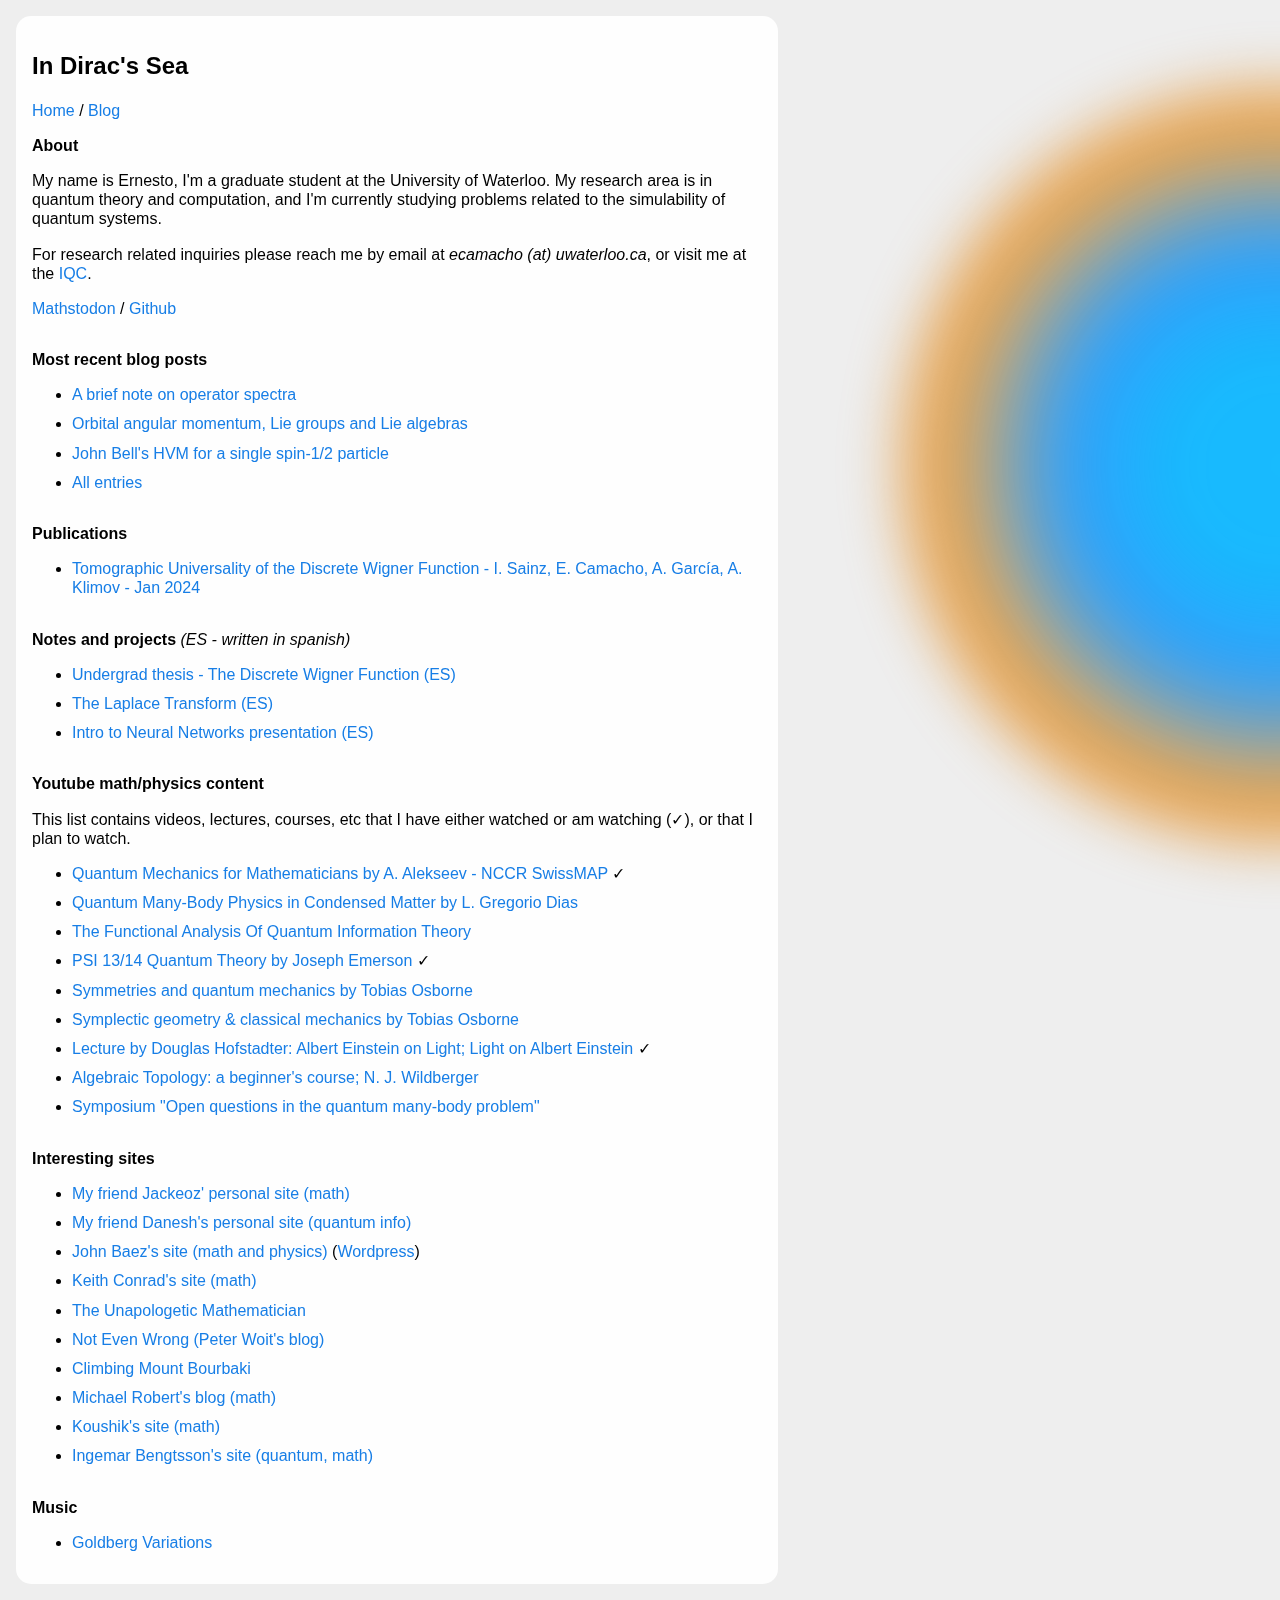
<file: index.html>
<!DOCTYPE html>
<html>
  <head>
    <meta charset="utf-8">
    <title>Ernesto's Website</title>

    <link rel="stylesheet" href="style.css" media="screen" title="no title" charset="utf-8">
    <meta name="viewport" content="width=device-width, user-scalable=no">
  </head>
  <body>
    <div class="blob"></div>
    <div class="wrapper">
      <div class="container">
          <h2>In Dirac's Sea</h2>
          <nav><a href="index.html">Home</a> / <a href="blog/index.html">Blog</a></nav>
          <section>
            <p><b>About</b></p>
            <p>
              My name is Ernesto, I'm a graduate student at the University of
              Waterloo. My research area is in quantum theory and computation,
              and I'm currently studying problems related to the simulability
              of quantum systems.
            </p>
            <p>
              For research related inquiries please reach me by email at
              <i>ecamacho (at) uwaterloo.ca</i>, or visit me at the
              <a href="https://uwaterloo.ca/institute-for-quantum-computing/about">IQC</a>.
            </p>
            <p>
              <a href="https://mathstodon.xyz/@camacho">Mathstodon</a>
              / <a href="https://github.com/ernestocr">Github</a>
            </p>
          </section>
          <hr>
          <section>
              <p><b>Most recent blog posts</b></p>
              <ul>
                  <li>
                      <a href="blog/localization/10112025/spectral.html">A brief note on operator spectra</a>
                  </li>
                <li>
                  <a href="blog/spin/31082025/orbital.html">Orbital angular momentum, Lie groups and Lie algebras</a>
                </li>
                <li>
                  <a href="blog/bell-hvm/17042025/doc.html">John Bell's HVM for a single spin-1/2 particle</a>
                </li>
                <li><a href="blog">All entries</a></li>
              </ul>
          </section>
          <hr>
          <section>
              <p><b>Publications</b></p>
            <ul>
              <li>
                <a href="pdfs/quantumrep-06-00005.pdf">
                  Tomographic Universality of the Discrete Wigner Function - I.
                  Sainz, E. Camacho, A. García, A. Klimov - Jan 2024
                </a>
              </li>
            </ul>
          </section>
          <hr>
          <section>
              <p><b>Notes and projects</b> <i>(ES - written in spanish)</i></p>
            <ul>
              <li>
                <a href="pdfs/tesis_ernesto.pdf">Undergrad thesis - The Discrete Wigner Function (ES)</a>
              </li>
              <li>
                <a href="pdfs/laplace.pdf">The Laplace Transform (ES)</a>
              </li>
              <li>
                <a href="pdfs/pres0709.pdf">Intro to Neural Networks presentation (ES)</a>
              </li>
            </ul>
          </section>
          <hr>
          <section>
              <p><b>Youtube math/physics content</b></p>
            <p>This list contains videos, lectures, courses, etc that I have either
            watched or am watching (&check;), or that I plan to watch.</p>
            <ul>
              <li>
                <a href="https://www.youtube.com/playlist?list=PLqX5gFCSJtMBA62lNda_l5jRV09LklQ0s">
                    Quantum Mechanics for Mathematicians by A. Alekseev - NCCR SwissMAP
                </a> &check;
              </li>
              <li>
                <a href="https://www.youtube.com/playlist?list=PL6FyrZIBwD8LMWizZW1FUN2dS_l44yuiy">
                    Quantum Many-Body Physics in Condensed Matter by L. Gregorio Dias
                </a>
              </li>
              <li>
                <a href="https://www.youtube.com/playlist?list=PLD3E479AB374A718F">
                    The Functional Analysis Of Quantum Information Theory
                </a>
              </li>
              <li>
                <a href="https://www.youtube.com/playlist?list=PLhS8YPbZkfgKelSDF5xVY0r41cGfbC0G_">
                    PSI 13/14 Quantum Theory by Joseph Emerson
                </a> &check;
              </li>
              <li>
                <a href="https://www.youtube.com/playlist?list=PLDfPUNusx1ErdQhrdAzincNJKgTQahsX_">
                    Symmetries and quantum mechanics by Tobias Osborne
                </a>
              </li>
              <li>
                <a href="https://www.youtube.com/playlist?list=PLDfPUNusx1EoVnrQcCRishydtNBYU6A0c">
                    Symplectic geometry & classical mechanics by Tobias Osborne
                </a>
              </li>
              <li>
                <a href="https://www.youtube.com/watch?v=ePA1zq56J1I&list=LL&index=3&t=777s&pp=gAQBiAQB8AUB">
                    Lecture by Douglas Hofstadter: Albert Einstein on Light; Light on Albert Einstein
                </a> &check;
              </li>
              <li>
                  <a href="https://www.youtube.com/playlist?list=PL41FDABC6AA085E78">
                      Algebraic Topology: a beginner's course; N. J. Wildberger
                  </a>
              </li>
              <li>
                  <a href="https://www.youtube.com/playlist?list=PL9kd4mpdvWcAv6eZI9Bl6QVQZVZfnN3RP">
                      Symposium "Open questions in the quantum many-body problem"
                  </a>
              </li>
            </ul>
          </section>
          <hr>
          <section>
              <p><b>Interesting sites</b></p>
            <ul>
              <li>
                  <a href="https://jackeoz.neocities.org/">
                      My friend Jackeoz' personal site (math)
                  </a>
              </li>
              <li>
                  <a href="https://daneshmorales.github.io/">
                      My friend Danesh's personal site (quantum info)
                  </a>
              </li>
              <li>
                  <a href="https://math.ucr.edu/home/baez/">
                      John Baez's site (math and physics)
                  </a>
                  (<a href="https://johncarlosbaez.wordpress.com/">Wordpress</a>)
              </li>
              <li>
                  <a href="https://kconrad.math.uconn.edu/">
                      Keith Conrad's site (math)
                  </a>
              </li>
              <li>
                  <a href="https://unapologetic.wordpress.com/">
                      The Unapologetic Mathematician
                  </a>
              </li>
              <li>
                  <a href="https://www.math.columbia.edu/~woit/wordpress/">
                      Not Even Wrong (Peter Woit's blog)
                  </a>
              </li>
              <li>
                  <a href="https://amathew.wordpress.com/">
                      Climbing Mount Bourbaki
                  </a>
              </li>
              <li>
                  <a href="https://thehighergeometer.wordpress.com/">
                      Michael Robert's blog (math)
                  </a>
              </li>
              <li>
                  <a href="https://koushik1729.wordpress.com/">
                      Koushik's site (math)
                  </a>
              </li>
              <li>
                  <a href="https://3dhouse.se/ingemar/">
                      Ingemar Bengtsson's site (quantum, math)
                  </a>
              </li>
            </ul>
            <!--<p><b>Old links from 9 years ago when I made this site</b></p>
            <ul>
              <li><a href="ag_2014.html">Agriculture Exploratory Analysis (2014)</a></li>
              <li><a href="ag_2015.html">Agriculture Analysis (Price discrepancies) (2015)</a></li>
              <li><a href="My Clippings.txt">Kindle Clippings (.txt file)</a></li>
            </ul>-->
          </section>
          <hr>
          <section>
              <p><b>Music</b></p>
            <ul>
              <li>
                <a href="https://www.youtube.com/watch?v=iho1yS2EPJI">
                    Goldberg Variations
                </a>
              </li>
              <!--<li>
                <a href="https://www.youtube.com/watch?v=FGOEMvymSIE">
                    OMA - Nujabes feat. Shing02 (2024)
                </a>
              </li>-->
            </ul>
          </section>
        </div>
    </div>
  </body>
</html>
</file>
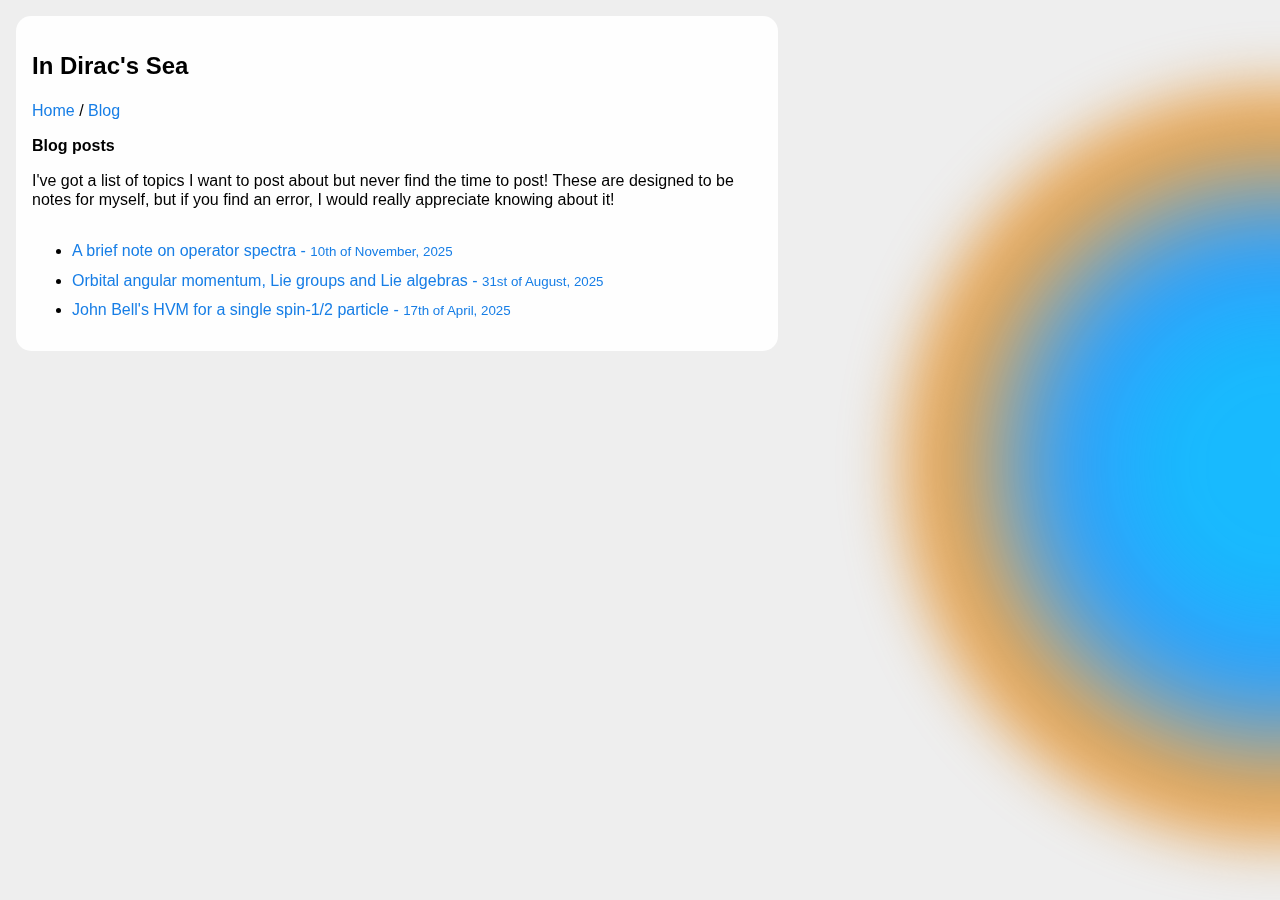
<file: blog/index.html>
<!DOCTYPE html>
<html>
  <head>
    <meta charset="utf-8">
    <title>Ernesto's Website</title>

    <link rel="stylesheet" href="../style.css" media="screen" title="no title" charset="utf-8">
    <meta name="viewport" content="width=device-width, user-scalable=no">
  </head>
  <body>
      <div class="blob"></div>
    <div class="wrapper">
      <div class="container">
          <h2>In Dirac's Sea</h2>
          <nav><a href="../index.html">Home</a> / <a href="index.html">Blog</a></nav>
          <section>
              <p><b>Blog posts</b></p>
              I've got a list of topics I want to post about but never find the time
              to post! These are designed to be notes for myself, but if you find
              an error, I would really appreciate knowing about it!
              <ul class="blog-list">
                  <li>
                      <a href="localization/10112025/spectral.html">A brief note on operator spectra - <small>10th of November, 2025</small></a>
                  </li>
                  <li>
                      <a href="spin/31082025/orbital.html">
                          Orbital angular momentum, Lie groups and Lie algebras - <small>31st of August, 2025</small></a>
                  </li>
                  <li>
                      <a href="bell-hvm/17042025/doc.html">
                          John Bell's HVM for a single spin-1/2 particle - <small>17th of April, 2025</small></a>
                  </li>
              </ul>
          </section>
        </div>
    </div>
  </body>
</html>
</file>
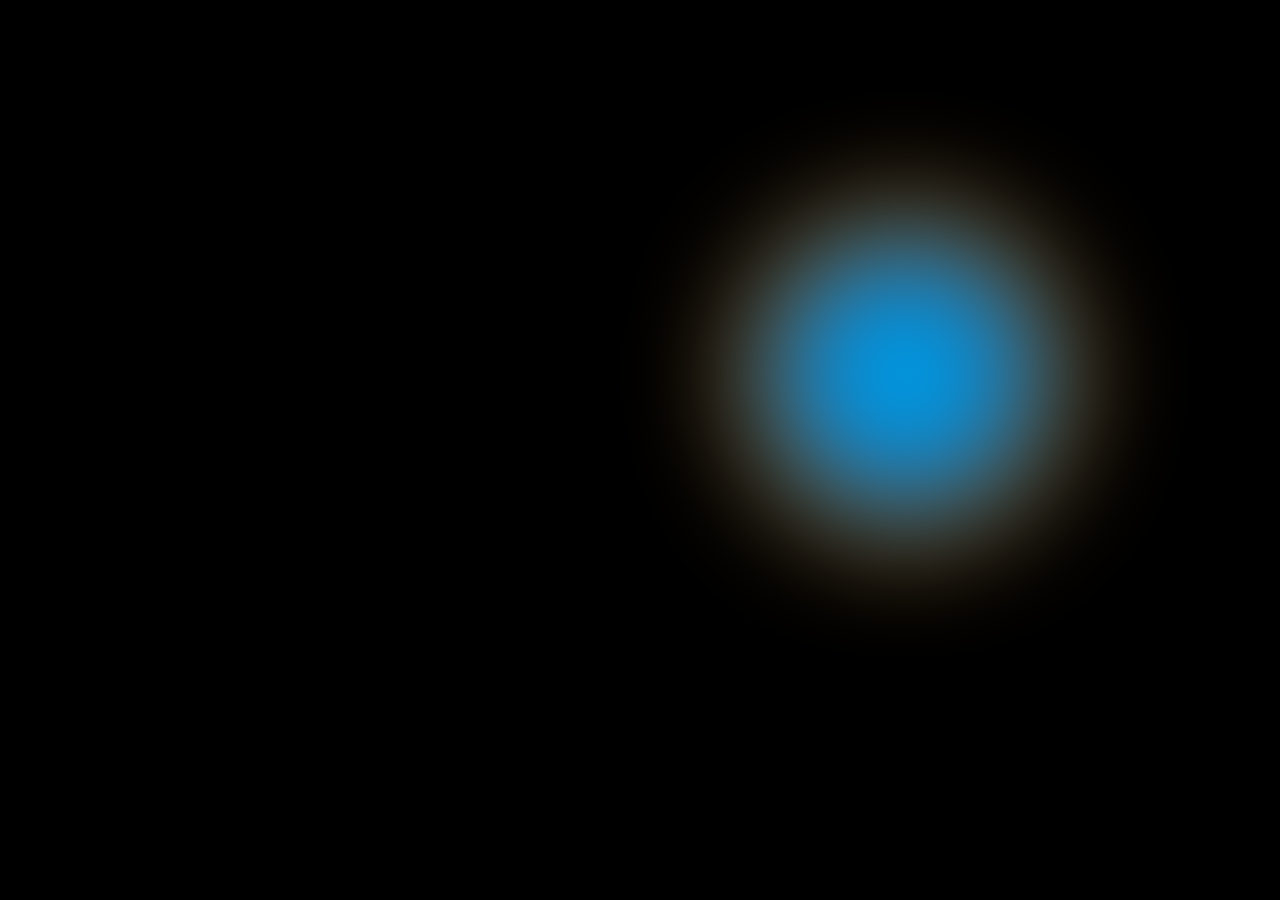
<file: blob.html>
<!DOCTYPE html>
<html lang="en">
<head>
    <meta charset="UTF-8">
    <meta name="viewport" content="width=device-width, initial-scale=1.0">
    <title>Glowing Blob</title>
    <style type="text/css" media="screen">
        * {
    margin: 0;
    padding: 0;
    box-sizing: border-box;
}

body {
    background: black;
    height: 100vh;
    display: flex;
    justify-content: center;
    align-items: center;
}

.blob {
    position: absolute;
    width: 350px;
    height: 350px;
    top: 200px;
    right: 200px;
    border-radius: 50%;
    filter: blur(50px);
    background: radial-gradient(circle, 
        rgba(0, 180, 255, 0.9) 20%, 
        rgba(0, 140, 255, 0.8) 40%, 
        rgba(255, 140, 0, 0.7) 70%, 
        rgba(0, 0, 0, 1) 100%);
}

    </style>
</head>
<body>
    <div class="blob"></div>
</body>
</html>
</file>
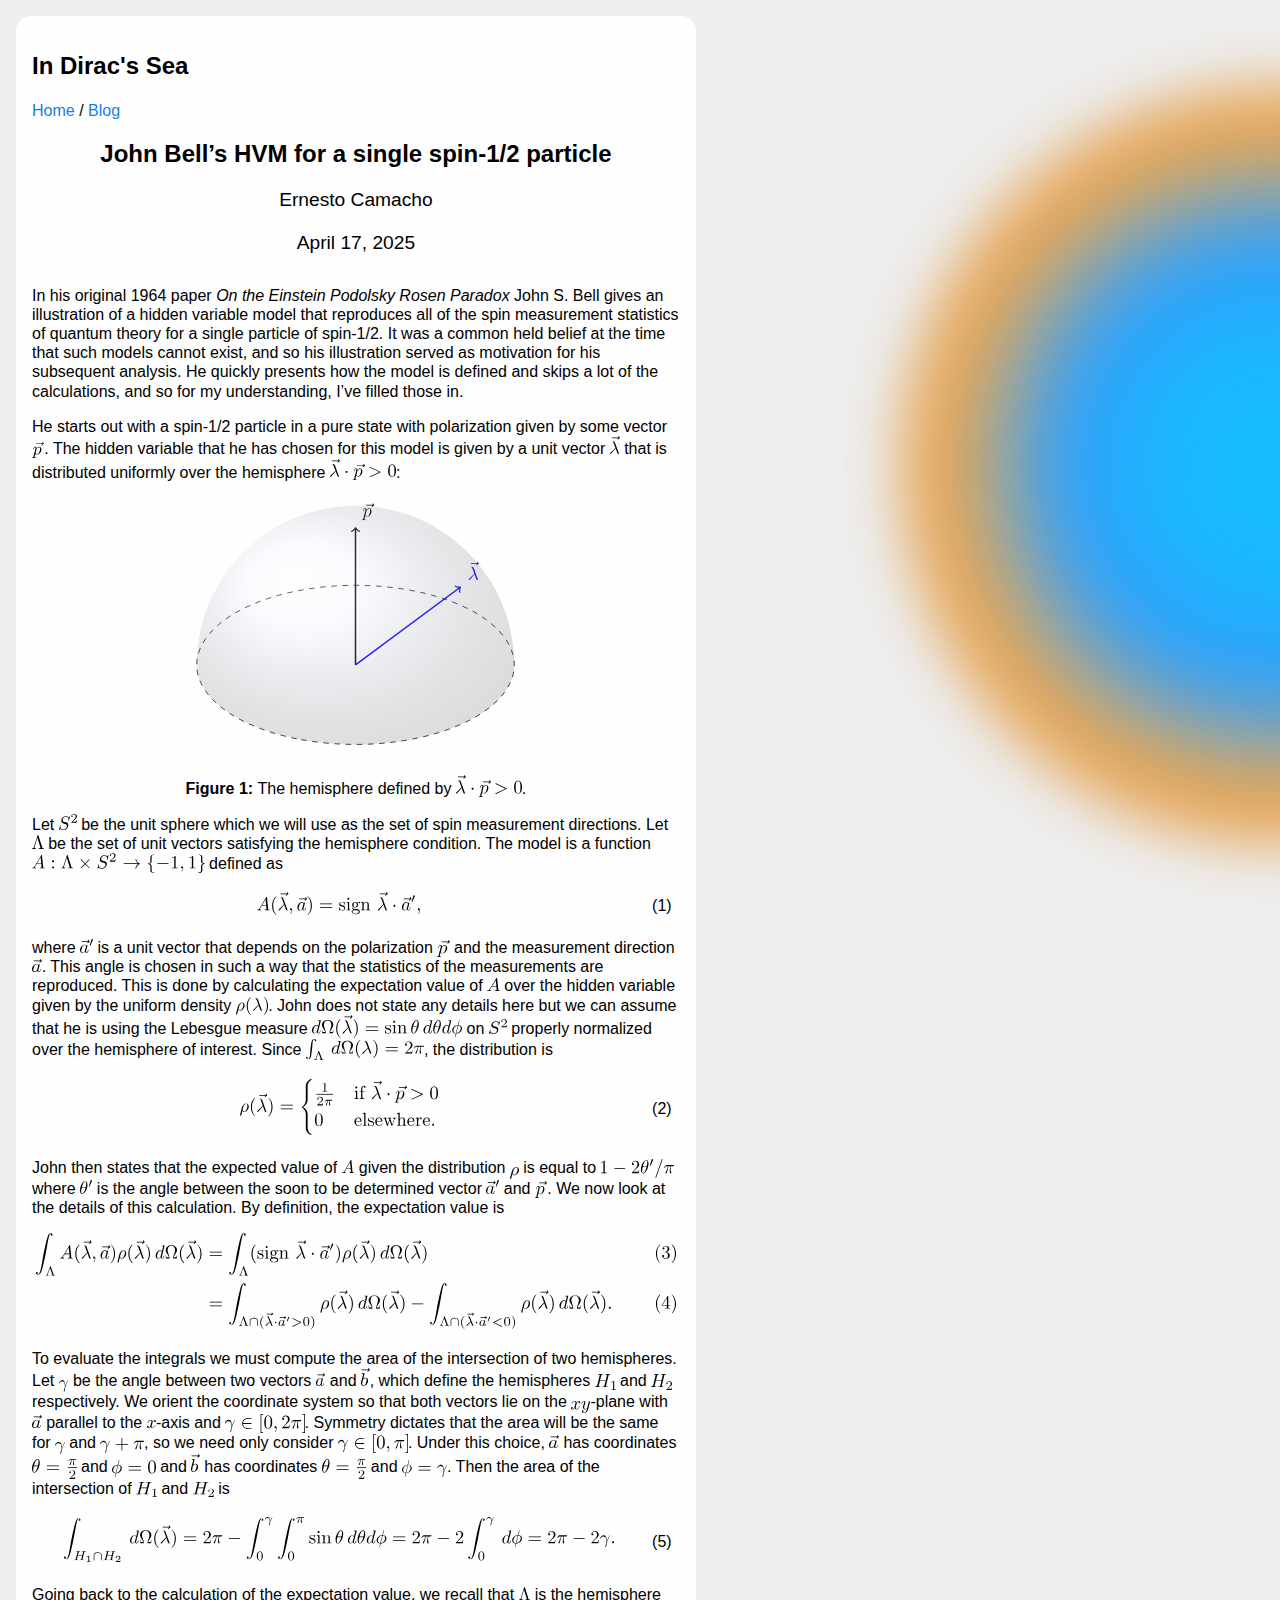
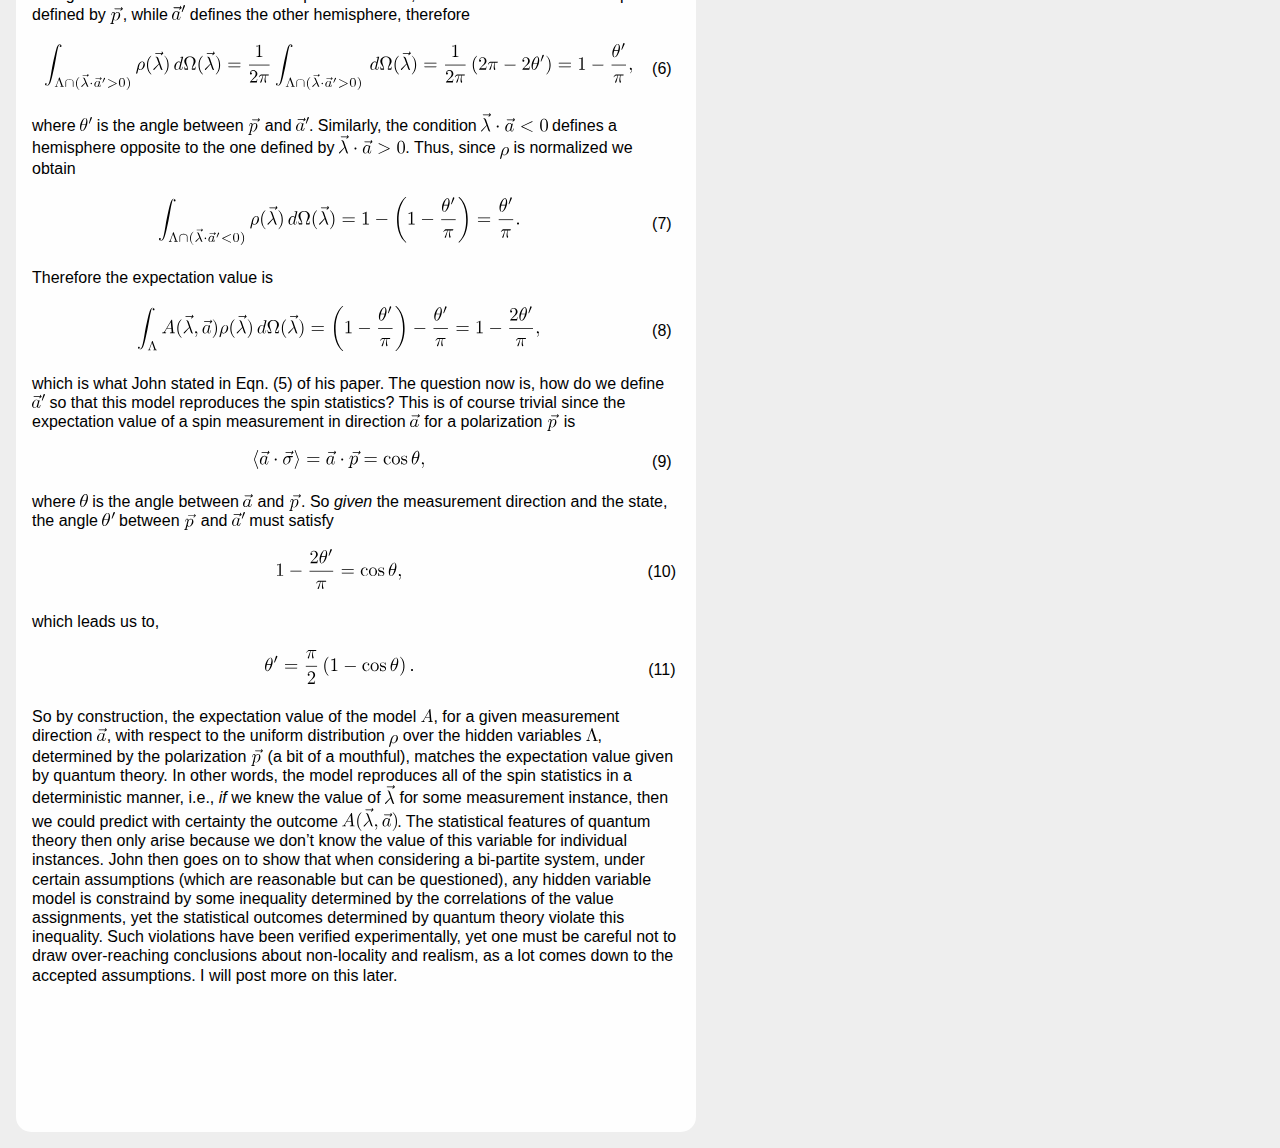
<file: blog/17042025/bell-single-hvm/doc.html>
<!DOCTYPE html> 
<html lang='en-US' xml:lang='en-US'> 
<head><title>John Bell’s HVM for a single spin-1/2 particle</title> 
<meta charset='utf-8' /> 
<meta content='TeX4ht (https://tug.org/tex4ht/)' name='generator' /> 
<meta content='width=device-width,initial-scale=1' name='viewport' /> 
<link href='doc.css' rel='stylesheet' type='text/css' /> 
<link rel="stylesheet" href="../../../style.css" media="screen" title="no title" charset="utf-8">
<link rel="stylesheet" href="../../latex-style.css" media="screen" title="no title" charset="utf-8">
<meta content='doc.tex' name='src' /> 
</head><body>

<div class="blob"></div>
       <div class="wrapper">
           <div class="container">
               <h2>In Dirac's Sea</h2>
               <nav><a href="../../../index.html">Home</a> / <a href="../../index.html">Blog</a></nav>
               <section class="post">


   <div class='maketitle'>
                                                                         

                                                                         
                                                                                

<h2 class='titleHead'>John Bell’s HVM for a single spin-1/2 particle</h2>
 <div class='author'><span class='ecrm-1200'>Ernesto Camacho</span></div><br />
<div class='date'><span class='ecrm-1200'>April 17, 2025</span></div>
   </div>
<!-- l. 57 --><p class='indent'>   In his original 1964 paper <span class='ecti-1000'>On the Einstein Podolsky Rosen Paradox </span>John S. Bell gives an
illustration of a hidden variable model that reproduces all of the spin measurement
statistics of quantum theory for a single particle of spin-1/2. It was a common held
belief at the time that such models cannot exist, and so his illustration served as
motivation for his subsequent analysis. He quickly presents how the model is defined
and skips a lot of the calculations, and so for my understanding, I’ve filled those
in.
</p><!-- l. 68 --><p class='indent'>   He starts out with a spin-1/2 particle in a pure state with polarization given by some
vector <img alt='⃗p  ' class='math' src='doc0x.svg' />. The hidden variable that he has chosen for this model is given by a unit vector <img alt='⃗λ  ' class='math' src='doc1x.svg' />
that is distributed uniformly over the hemisphere <img alt='⃗λ ⋅⃗p &gt; 0  ' class='math' src='doc2x.svg' />:
</p>
   <figure class='figure' id='x1-21'><span id='the-hemisphere-defined-by-p-'></span> 

                                                                         

                                                                         

                                                                         

                                                                         
<!-- l. 87 --><p class='noindent'><img alt='⃗p⃗λ
' src='doc3x.svg' />
</p>
<figcaption class='caption'><span class='id'>Figure 1: </span><span class='content'>The hemisphere defined by <img alt='⃗λ⋅⃗p &gt; 0  ' class='math' src='doc4x.svg' />.</span></figcaption><!-- tex4ht:label?: x1-21  -->
                                                                         

                                                                         
   </figure>
<!-- l. 116 --><p class='indent'>   Let <img alt='S2  ' class='math' src='doc5x.svg' /> be the unit sphere which we will use as the set of spin measurement directions.
Let <img alt='Λ  ' class='math' src='doc6x.svg' /> be the set of unit vectors satisfying the hemisphere condition. The model is a function
<img alt='A : Λ × S2 → {− 1,1} ' class='math' src='doc7x.svg' /> defined as
</p>
   <table class='equation'><tr><td>
   <div class='math-display'>
<img alt='A(⃗λ,⃗a) = sign ⃗λ⋅⃗a′,
' class='math-display' src='doc8x.svg' /><a id='x1-3r1'></a></div>
   </td><td class='equation-label'>(1)</td></tr></table>
<!-- l. 124 --><p class='nopar'>where <img alt='⃗a′ ' class='math' src='doc9x.svg' /> is a unit vector that depends on the polarization <img alt='⃗p  ' class='math' src='doc10x.svg' /> and the measurement direction
<img alt='⃗a ' class='math' src='doc11x.svg' />. This angle is chosen in such a way that the statistics of the measurements are reproduced.
This is done by calculating the expectation value of <img alt='A  ' class='math' src='doc12x.svg' /> over the hidden variable given
by the uniform density <img alt='ρ(λ)  ' class='math' src='doc13x.svg' />. John does not state any details here but we can
assume that he is using the Lebesgue measure <img alt='dΩ (⃗λ) = sin 𝜃d𝜃dϕ  ' class='math' src='doc14x.svg' /> on <img alt='S2  ' class='math' src='doc15x.svg' /> properly
normalized over the hemisphere of interest. Since <img alt='∫
 Λ dΩ(λ) = 2π  ' class='math' src='doc16x.svg' />, the distribution
is
</p>
   <table class='equation'><tr><td>
   <div class='math-display'>
<img alt='      {
 ⃗      12π- if ⃗λ ⋅⃗p &gt; 0
ρ(λ ) = 0   elsewhere.
' class='math-display' src='doc17x.svg' /><a id='x1-4r2'></a></div>
   </td><td class='equation-label'>(2)</td></tr></table>
<!-- l. 145 --><p class='nopar'>John then states that the expected value of <img alt='A  ' class='math' src='doc18x.svg' /> given the distribution <img alt='ρ  ' class='math' src='doc19x.svg' /> is equal to
<img alt='     ′
1 − 2𝜃 ∕π  ' class='math' src='doc20x.svg' /> where <img alt=' ′
𝜃 ' class='math' src='doc21x.svg' /> is the angle between the soon to be determined vector <img alt='  ′
⃗a ' class='math' src='doc22x.svg' /> and <img alt='⃗p  ' class='math' src='doc23x.svg' />.
We now look at the details of this calculation. By definition, the expectation value
is
</p>
   <div class='align'><img alt='pict' src='doc24x.svg' /><a id='x1-5r3'></a><a id='x1-6r4'></a></div>
                                                                         

                                                                         
<!-- l. 164 --><p class='indent'>   To evaluate the integrals we must compute the area of the intersection of two hemispheres.
Let <img alt='γ  ' class='math' src='doc25x.svg' /> be the angle between two vectors <img alt='⃗a  ' class='math' src='doc26x.svg' /> and <img alt='⃗b  ' class='math' src='doc27x.svg' />, which define the hemispheres
<img alt='H1  ' class='math' src='doc28x.svg' /> and <img alt='H2  ' class='math' src='doc29x.svg' /> respectively. We orient the coordinate system so that both vectors
lie on the <img alt='xy  ' class='math' src='doc30x.svg' />-plane with <img alt='⃗a  ' class='math' src='doc31x.svg' /> parallel to the <img alt='x  ' class='math' src='doc32x.svg' />-axis and <img alt='γ ∈ [0,2π]  ' class='math' src='doc33x.svg' />. Symmetry
dictates that the area will be the same for <img alt='γ  ' class='math' src='doc34x.svg' /> and <img alt='γ + π  ' class='math' src='doc35x.svg' />, so we need only consider
<img alt='γ ∈ [0,π]  ' class='math' src='doc36x.svg' />. Under this choice, <img alt='⃗a  ' class='math' src='doc37x.svg' /> has coordinates <img alt='𝜃 = π2  ' class='math' src='doc38x.svg' /> and <img alt='ϕ = 0  ' class='math' src='doc39x.svg' /> and <img alt='⃗b  ' class='math' src='doc40x.svg' /> has
coordinates <img alt='𝜃 = π2  ' class='math' src='doc41x.svg' /> and <img alt='ϕ = γ  ' class='math' src='doc42x.svg' />. Then the area of the intersection of <img alt='H1  ' class='math' src='doc43x.svg' /> and <img alt='H2  ' class='math' src='doc44x.svg' />
is
</p>
   <table class='equation'><tr><td>
   <div class='math-display'>
<img alt='∫                 ∫ γ ∫ π                ∫ γ
       dΩ(⃗λ) = 2π −      sin 𝜃d𝜃dϕ = 2π − 2   dϕ = 2π − 2γ.
 H1∩H2              0  0                  0
' class='math-display' src='doc45x.svg' /><a id='x1-7r5'></a></div>
   </td><td class='equation-label'>(5)</td></tr></table>
<!-- l. 184 --><p class='nopar'>Going back to the calculation of the expectation value, we recall that <img alt='Λ  ' class='math' src='doc46x.svg' /> is the hemisphere
defined by <img alt='⃗p  ' class='math' src='doc47x.svg' />, while <img alt='⃗a′ ' class='math' src='doc48x.svg' /> defines the other hemisphere, therefore
</p>
   <table class='equation'><tr><td>
   <div class='math-display'>
<img alt='∫                       ∫                                  ′
         ρ(⃗λ)dΩ(⃗λ) = 1--         dΩ (⃗λ) = -1-(2π − 2𝜃′) = 1 − 𝜃-,
 Λ∩(⃗λ⋅⃗a′&gt;0)            2π  Λ∩(⃗λ⋅⃗a′&gt;0)        2π               π
' class='math-display' src='doc49x.svg' /><a id='x1-8r6'></a></div>
   </td><td class='equation-label'>(6)</td></tr></table>
<!-- l. 197 --><p class='nopar'>where <img alt='𝜃′ ' class='math' src='doc50x.svg' /> is the angle between <img alt='⃗p  ' class='math' src='doc51x.svg' /> and <img alt='⃗a′ ' class='math' src='doc52x.svg' />. Similarly, the condition <img alt='⃗λ ⋅⃗a &lt; 0  ' class='math' src='doc53x.svg' /> defines a
hemisphere opposite to the one defined by <img alt='⃗λ ⋅⃗a &gt; 0  ' class='math' src='doc54x.svg' />. Thus, since <img alt='ρ  ' class='math' src='doc55x.svg' /> is normalized we
obtain
</p>
   <table class='equation'><tr><td>
   <div class='math-display'>
                                                                         

                                                                         
<img alt='∫                        (    ′)    ′
          ρ(⃗λ)dΩ(⃗λ) = 1 − 1− 𝜃-  = 𝜃-.
  Λ∩(⃗λ⋅⃗a′&lt;0)                    π     π
' class='math-display' src='doc56x.svg' /><a id='x1-9r7'></a></div>
   </td><td class='equation-label'>(7)</td></tr></table>
<!-- l. 208 --><p class='nopar'>Therefore the expectation value is
</p>
   <table class='equation'><tr><td>
   <div class='math-display'>
<img alt='∫                   (      )
     ⃗    ⃗     ⃗        𝜃′    𝜃′      2𝜃′-
 Λ A(λ,⃗a)ρ(λ )dΩ(λ) =  1− π   − π = 1−  π ,
' class='math-display' src='doc57x.svg' /><a id='x1-10r8'></a></div>
   </td><td class='equation-label'>(8)</td></tr></table>
<!-- l. 216 --><p class='nopar'>which is what John stated in Eqn. (5) of his paper. The question now is, how do we define
<img alt=' ′
⃗a ' class='math' src='doc58x.svg' /> so that this model reproduces the spin statistics? This is of course trivial since
the expectation value of a spin measurement in direction <img alt='⃗a  ' class='math' src='doc59x.svg' /> for a polarization <img alt='⃗p  ' class='math' src='doc60x.svg' />
is
</p>
   <table class='equation'><tr><td>
   <div class='math-display'>
<img alt='⟨⃗a⋅⃗σ⟩ = ⃗a⋅⃗p = cos𝜃,
' class='math-display' src='doc61x.svg' /><a id='x1-11r9'></a></div>
   </td><td class='equation-label'>(9)</td></tr></table>
<!-- l. 227 --><p class='nopar'>where <img alt='𝜃  ' class='math' src='doc62x.svg' /> is the angle between <img alt='⃗a  ' class='math' src='doc63x.svg' /> and <img alt='⃗p  ' class='math' src='doc64x.svg' />. So <span class='ecti-1000'>given </span>the measurement direction and the state,
the angle <img alt='′
𝜃 ' class='math' src='doc65x.svg' /> between <img alt='⃗p  ' class='math' src='doc66x.svg' /> and <img alt=' ′
⃗a ' class='math' src='doc67x.svg' /> must satisfy
</p>
   <table class='equation'><tr><td>
   <div class='math-display'>
<img alt='     ′
1− 2𝜃-= cos𝜃,
    π
' class='math-display' src='doc68x.svg' /><a id='x1-12r10'></a></div>
   </td><td class='equation-label'>(10)</td></tr></table>
<!-- l. 235 --><p class='nopar'>which leads us to,
</p>
   <table class='equation'><tr><td>
   <div class='math-display'>
<img alt='𝜃′ = π(1− cos𝜃).
     2
' class='math-display' src='doc69x.svg' /><a id='x1-13r11'></a></div>
   </td><td class='equation-label'>(11)</td></tr></table>
<!-- l. 240 --><p class='nopar'>So by construction, the expectation value of the model <img alt='A  ' class='math' src='doc70x.svg' />, for a given measurement direction
<img alt='⃗a ' class='math' src='doc71x.svg' />, with respect to the uniform distribution <img alt='ρ  ' class='math' src='doc72x.svg' /> over the hidden variables <img alt='Λ  ' class='math' src='doc73x.svg' />, determined by
the polarization <img alt='⃗p  ' class='math' src='doc74x.svg' /> (a bit of a mouthful), matches the expectation value given by
quantum theory. In other words, the model reproduces all of the spin statistics in
a deterministic manner, i.e., <span class='ecti-1000'>if  </span>we knew the value of <img alt='⃗λ  ' class='math' src='doc75x.svg' /> for some measurement
instance, then we could predict with certainty the outcome <img alt='A (⃗λ,⃗a)  ' class='math' src='doc76x.svg' />. The statistical
features of quantum theory then only arise because we don’t know the value of this
variable for individual instances. John then goes on to show that when considering
a bi-partite system, under certain assumptions (which are reasonable but can be
questioned), any hidden variable model is constraind by some inequality determined by the
correlations of the value assignments, yet the statistical outcomes determined by quantum
theory violate this inequality. Such violations have been verified experimentally, yet
one must be careful not to draw over-reaching conclusions about non-locality and
realism, as a lot comes down to the accepted assumptions. I will post more on this
later.
</p>

</section>
<div style="margin-top: 7em;">&nbsp;</div> 
</div>
</div>

</body> 
</html>
</file>
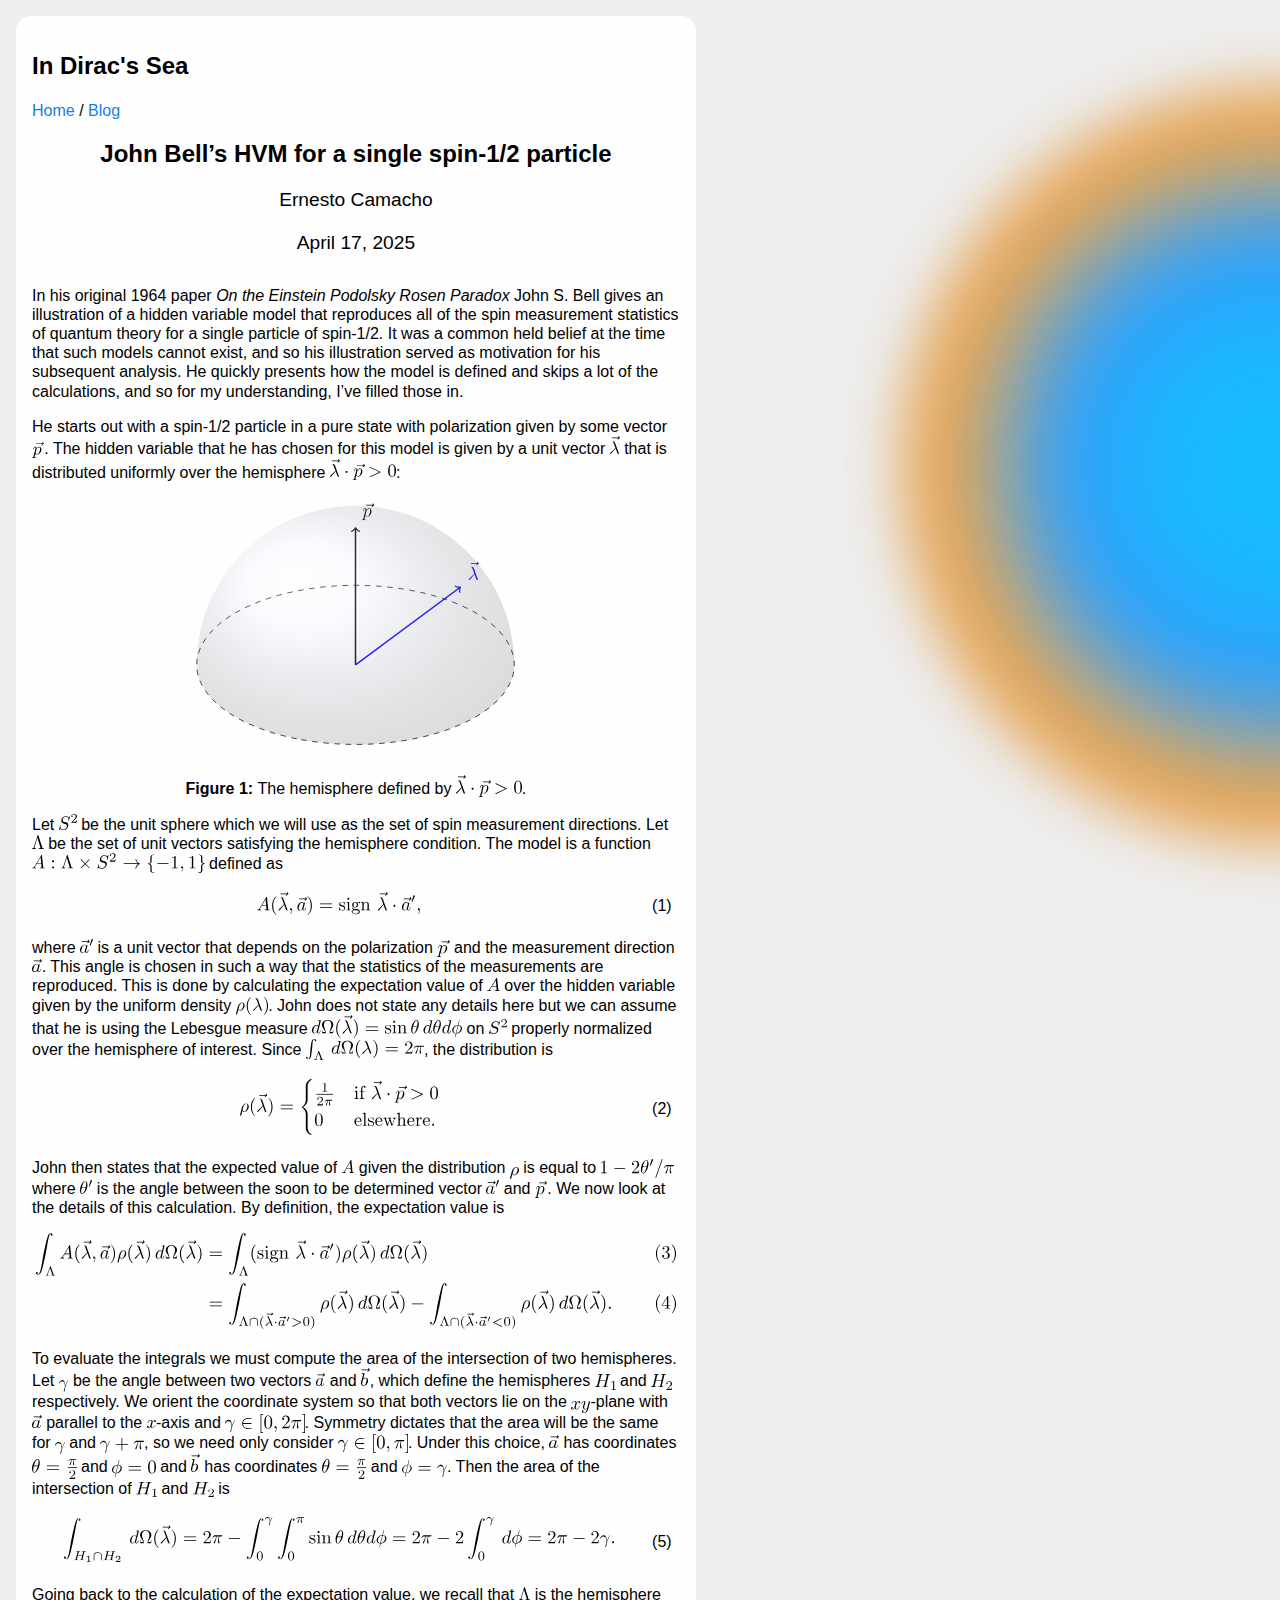
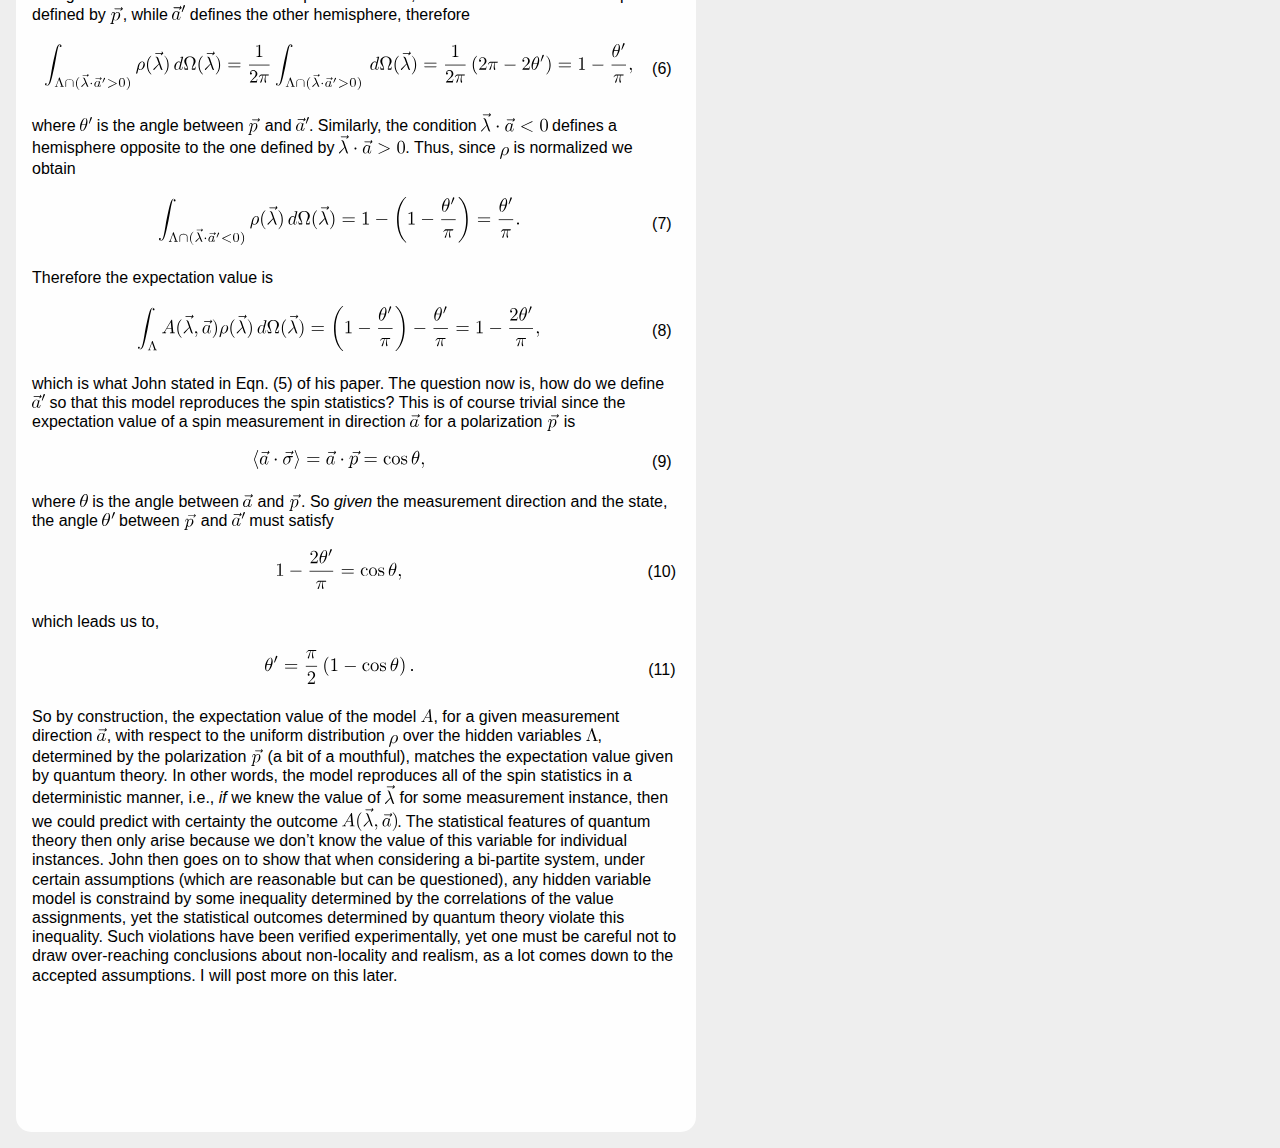
<file: blog/bell-hvm/17042025/doc.html>
<!DOCTYPE html> 
<html lang='en-US' xml:lang='en-US'> 
<head><title>John Bell’s HVM for a single spin-1/2 particle</title> 
<meta charset='utf-8' /> 
<meta content='TeX4ht (https://tug.org/tex4ht/)' name='generator' /> 
<meta content='width=device-width,initial-scale=1' name='viewport' /> 
<link href='doc.css' rel='stylesheet' type='text/css' /> 
<link rel="stylesheet" href="../../../style.css" media="screen" title="no title" charset="utf-8">
<link rel="stylesheet" href="../../latex-style.css" media="screen" title="no title" charset="utf-8">
<meta content='doc.tex' name='src' /> 
</head><body>

<div class="blob"></div>
<div class="wrapper">
   <div class="container">
       <h2>In Dirac's Sea</h2>
       <nav class="post-fix"><a href="../../../index.html">Home</a> / <a href="../../index.html">Blog</a></nav>
       <section class="post">

       <div class='maketitle'>
        <h2 class='titleHead'>John Bell’s HVM for a single spin-1/2 particle</h2>
        <div class='author'><span class='ecrm-1200'>Ernesto Camacho</span></div><br />
        <div class='date'><span class='ecrm-1200'>April 17, 2025</span></div>
       </div>

<!-- l. 57 --><p class='indent'>   In his original 1964 paper <span class='ecti-1000'>On the Einstein Podolsky Rosen Paradox </span>John S. Bell gives an
illustration of a hidden variable model that reproduces all of the spin measurement
statistics of quantum theory for a single particle of spin-1/2. It was a common held
belief at the time that such models cannot exist, and so his illustration served as
motivation for his subsequent analysis. He quickly presents how the model is defined
and skips a lot of the calculations, and so for my understanding, I’ve filled those
in.
</p><!-- l. 68 --><p class='indent'>   He starts out with a spin-1/2 particle in a pure state with polarization given by some
vector <img alt='⃗p  ' class='math' src='doc0x.svg' />. The hidden variable that he has chosen for this model is given by a unit vector <img alt='⃗λ  ' class='math' src='doc1x.svg' />
that is distributed uniformly over the hemisphere <img alt='⃗λ ⋅⃗p &gt; 0  ' class='math' src='doc2x.svg' />:
</p>
   <figure class='figure' id='x1-21'><span id='the-hemisphere-defined-by-p-'></span> 

                                                                         

                                                                         

                                                                         

                                                                         
<!-- l. 87 --><p class='noindent'><img alt='⃗p⃗λ
' src='doc3x.svg' />
</p>
<figcaption class='caption'><span class='id'>Figure 1: </span><span class='content'>The hemisphere defined by <img alt='⃗λ⋅⃗p &gt; 0  ' class='math' src='doc4x.svg' />.</span></figcaption><!-- tex4ht:label?: x1-21  -->
                                                                         

                                                                         
   </figure>
<!-- l. 116 --><p class='indent'>   Let <img alt='S2  ' class='math' src='doc5x.svg' /> be the unit sphere which we will use as the set of spin measurement directions.
Let <img alt='Λ  ' class='math' src='doc6x.svg' /> be the set of unit vectors satisfying the hemisphere condition. The model is a function
<img alt='A : Λ × S2 → {− 1,1} ' class='math' src='doc7x.svg' /> defined as
</p>
   <table class='equation'><tr><td>
   <div class='math-display'>
<img alt='A(⃗λ,⃗a) = sign ⃗λ⋅⃗a′,
' class='math-display' src='doc8x.svg' /><a id='x1-3r1'></a></div>
   </td><td class='equation-label'>(1)</td></tr></table>
<!-- l. 124 --><p class='nopar'>where <img alt='⃗a′ ' class='math' src='doc9x.svg' /> is a unit vector that depends on the polarization <img alt='⃗p  ' class='math' src='doc10x.svg' /> and the measurement direction
<img alt='⃗a ' class='math' src='doc11x.svg' />. This angle is chosen in such a way that the statistics of the measurements are reproduced.
This is done by calculating the expectation value of <img alt='A  ' class='math' src='doc12x.svg' /> over the hidden variable given
by the uniform density <img alt='ρ(λ)  ' class='math' src='doc13x.svg' />. John does not state any details here but we can
assume that he is using the Lebesgue measure <img alt='dΩ (⃗λ) = sin 𝜃d𝜃dϕ  ' class='math' src='doc14x.svg' /> on <img alt='S2  ' class='math' src='doc15x.svg' /> properly
normalized over the hemisphere of interest. Since <img alt='∫
 Λ dΩ(λ) = 2π  ' class='math' src='doc16x.svg' />, the distribution
is
</p>
   <table class='equation'><tr><td>
   <div class='math-display'>
<img alt='      {
 ⃗      12π- if ⃗λ ⋅⃗p &gt; 0
ρ(λ ) = 0   elsewhere.
' class='math-display' src='doc17x.svg' /><a id='x1-4r2'></a></div>
   </td><td class='equation-label'>(2)</td></tr></table>
<!-- l. 145 --><p class='nopar'>John then states that the expected value of <img alt='A  ' class='math' src='doc18x.svg' /> given the distribution <img alt='ρ  ' class='math' src='doc19x.svg' /> is equal to
<img alt='     ′
1 − 2𝜃 ∕π  ' class='math' src='doc20x.svg' /> where <img alt=' ′
𝜃 ' class='math' src='doc21x.svg' /> is the angle between the soon to be determined vector <img alt='  ′
⃗a ' class='math' src='doc22x.svg' /> and <img alt='⃗p  ' class='math' src='doc23x.svg' />.
We now look at the details of this calculation. By definition, the expectation value
is
</p>
   <div class='align'><img alt='pict' src='doc24x.svg' /><a id='x1-5r3'></a><a id='x1-6r4'></a></div>
                                                                         

                                                                         
<!-- l. 164 --><p class='indent'>   To evaluate the integrals we must compute the area of the intersection of two hemispheres.
Let <img alt='γ  ' class='math' src='doc25x.svg' /> be the angle between two vectors <img alt='⃗a  ' class='math' src='doc26x.svg' /> and <img alt='⃗b  ' class='math' src='doc27x.svg' />, which define the hemispheres
<img alt='H1  ' class='math' src='doc28x.svg' /> and <img alt='H2  ' class='math' src='doc29x.svg' /> respectively. We orient the coordinate system so that both vectors
lie on the <img alt='xy  ' class='math' src='doc30x.svg' />-plane with <img alt='⃗a  ' class='math' src='doc31x.svg' /> parallel to the <img alt='x  ' class='math' src='doc32x.svg' />-axis and <img alt='γ ∈ [0,2π]  ' class='math' src='doc33x.svg' />. Symmetry
dictates that the area will be the same for <img alt='γ  ' class='math' src='doc34x.svg' /> and <img alt='γ + π  ' class='math' src='doc35x.svg' />, so we need only consider
<img alt='γ ∈ [0,π]  ' class='math' src='doc36x.svg' />. Under this choice, <img alt='⃗a  ' class='math' src='doc37x.svg' /> has coordinates <img alt='𝜃 = π2  ' class='math' src='doc38x.svg' /> and <img alt='ϕ = 0  ' class='math' src='doc39x.svg' /> and <img alt='⃗b  ' class='math' src='doc40x.svg' /> has
coordinates <img alt='𝜃 = π2  ' class='math' src='doc41x.svg' /> and <img alt='ϕ = γ  ' class='math' src='doc42x.svg' />. Then the area of the intersection of <img alt='H1  ' class='math' src='doc43x.svg' /> and <img alt='H2  ' class='math' src='doc44x.svg' />
is
</p>
   <table class='equation'><tr><td>
   <div class='math-display'>
<img alt='∫                 ∫ γ ∫ π                ∫ γ
       dΩ(⃗λ) = 2π −      sin 𝜃d𝜃dϕ = 2π − 2   dϕ = 2π − 2γ.
 H1∩H2              0  0                  0
' class='math-display' src='doc45x.svg' /><a id='x1-7r5'></a></div>
   </td><td class='equation-label'>(5)</td></tr></table>
<!-- l. 184 --><p class='nopar'>Going back to the calculation of the expectation value, we recall that <img alt='Λ  ' class='math' src='doc46x.svg' /> is the hemisphere
defined by <img alt='⃗p  ' class='math' src='doc47x.svg' />, while <img alt='⃗a′ ' class='math' src='doc48x.svg' /> defines the other hemisphere, therefore
</p>
   <table class='equation'><tr><td>
   <div class='math-display'>
<img alt='∫                       ∫                                  ′
         ρ(⃗λ)dΩ(⃗λ) = 1--         dΩ (⃗λ) = -1-(2π − 2𝜃′) = 1 − 𝜃-,
 Λ∩(⃗λ⋅⃗a′&gt;0)            2π  Λ∩(⃗λ⋅⃗a′&gt;0)        2π               π
' class='math-display' src='doc49x.svg' /><a id='x1-8r6'></a></div>
   </td><td class='equation-label'>(6)</td></tr></table>
<!-- l. 197 --><p class='nopar'>where <img alt='𝜃′ ' class='math' src='doc50x.svg' /> is the angle between <img alt='⃗p  ' class='math' src='doc51x.svg' /> and <img alt='⃗a′ ' class='math' src='doc52x.svg' />. Similarly, the condition <img alt='⃗λ ⋅⃗a &lt; 0  ' class='math' src='doc53x.svg' /> defines a
hemisphere opposite to the one defined by <img alt='⃗λ ⋅⃗a &gt; 0  ' class='math' src='doc54x.svg' />. Thus, since <img alt='ρ  ' class='math' src='doc55x.svg' /> is normalized we
obtain
</p>
   <table class='equation'><tr><td>
   <div class='math-display'>
                                                                         

                                                                         
<img alt='∫                        (    ′)    ′
          ρ(⃗λ)dΩ(⃗λ) = 1 − 1− 𝜃-  = 𝜃-.
  Λ∩(⃗λ⋅⃗a′&lt;0)                    π     π
' class='math-display' src='doc56x.svg' /><a id='x1-9r7'></a></div>
   </td><td class='equation-label'>(7)</td></tr></table>
<!-- l. 208 --><p class='nopar'>Therefore the expectation value is
</p>
   <table class='equation'><tr><td>
   <div class='math-display'>
<img alt='∫                   (      )
     ⃗    ⃗     ⃗        𝜃′    𝜃′      2𝜃′-
 Λ A(λ,⃗a)ρ(λ )dΩ(λ) =  1− π   − π = 1−  π ,
' class='math-display' src='doc57x.svg' /><a id='x1-10r8'></a></div>
   </td><td class='equation-label'>(8)</td></tr></table>
<!-- l. 216 --><p class='nopar'>which is what John stated in Eqn. (5) of his paper. The question now is, how do we define
<img alt=' ′
⃗a ' class='math' src='doc58x.svg' /> so that this model reproduces the spin statistics? This is of course trivial since
the expectation value of a spin measurement in direction <img alt='⃗a  ' class='math' src='doc59x.svg' /> for a polarization <img alt='⃗p  ' class='math' src='doc60x.svg' />
is
</p>
   <table class='equation'><tr><td>
   <div class='math-display'>
<img alt='⟨⃗a⋅⃗σ⟩ = ⃗a⋅⃗p = cos𝜃,
' class='math-display' src='doc61x.svg' /><a id='x1-11r9'></a></div>
   </td><td class='equation-label'>(9)</td></tr></table>
<!-- l. 227 --><p class='nopar'>where <img alt='𝜃  ' class='math' src='doc62x.svg' /> is the angle between <img alt='⃗a  ' class='math' src='doc63x.svg' /> and <img alt='⃗p  ' class='math' src='doc64x.svg' />. So <span class='ecti-1000'>given </span>the measurement direction and the state,
the angle <img alt='′
𝜃 ' class='math' src='doc65x.svg' /> between <img alt='⃗p  ' class='math' src='doc66x.svg' /> and <img alt=' ′
⃗a ' class='math' src='doc67x.svg' /> must satisfy
</p>
   <table class='equation'><tr><td>
   <div class='math-display'>
<img alt='     ′
1− 2𝜃-= cos𝜃,
    π
' class='math-display' src='doc68x.svg' /><a id='x1-12r10'></a></div>
   </td><td class='equation-label'>(10)</td></tr></table>
<!-- l. 235 --><p class='nopar'>which leads us to,
</p>
   <table class='equation'><tr><td>
   <div class='math-display'>
<img alt='𝜃′ = π(1− cos𝜃).
     2
' class='math-display' src='doc69x.svg' /><a id='x1-13r11'></a></div>
   </td><td class='equation-label'>(11)</td></tr></table>
<!-- l. 240 --><p class='nopar'>So by construction, the expectation value of the model <img alt='A  ' class='math' src='doc70x.svg' />, for a given measurement direction
<img alt='⃗a ' class='math' src='doc71x.svg' />, with respect to the uniform distribution <img alt='ρ  ' class='math' src='doc72x.svg' /> over the hidden variables <img alt='Λ  ' class='math' src='doc73x.svg' />, determined by
the polarization <img alt='⃗p  ' class='math' src='doc74x.svg' /> (a bit of a mouthful), matches the expectation value given by
quantum theory. In other words, the model reproduces all of the spin statistics in
a deterministic manner, i.e., <span class='ecti-1000'>if  </span>we knew the value of <img alt='⃗λ  ' class='math' src='doc75x.svg' /> for some measurement
instance, then we could predict with certainty the outcome <img alt='A (⃗λ,⃗a)  ' class='math' src='doc76x.svg' />. The statistical
features of quantum theory then only arise because we don’t know the value of this
variable for individual instances. John then goes on to show that when considering
a bi-partite system, under certain assumptions (which are reasonable but can be
questioned), any hidden variable model is constraind by some inequality determined by the
correlations of the value assignments, yet the statistical outcomes determined by quantum
theory violate this inequality. Such violations have been verified experimentally, yet
one must be careful not to draw over-reaching conclusions about non-locality and
realism, as a lot comes down to the accepted assumptions. I will post more on this
later.
</p>

</section>
<div style="margin-top: 7em;">&nbsp;</div> 
</div>
</div>

</body> 
</html>
</file>
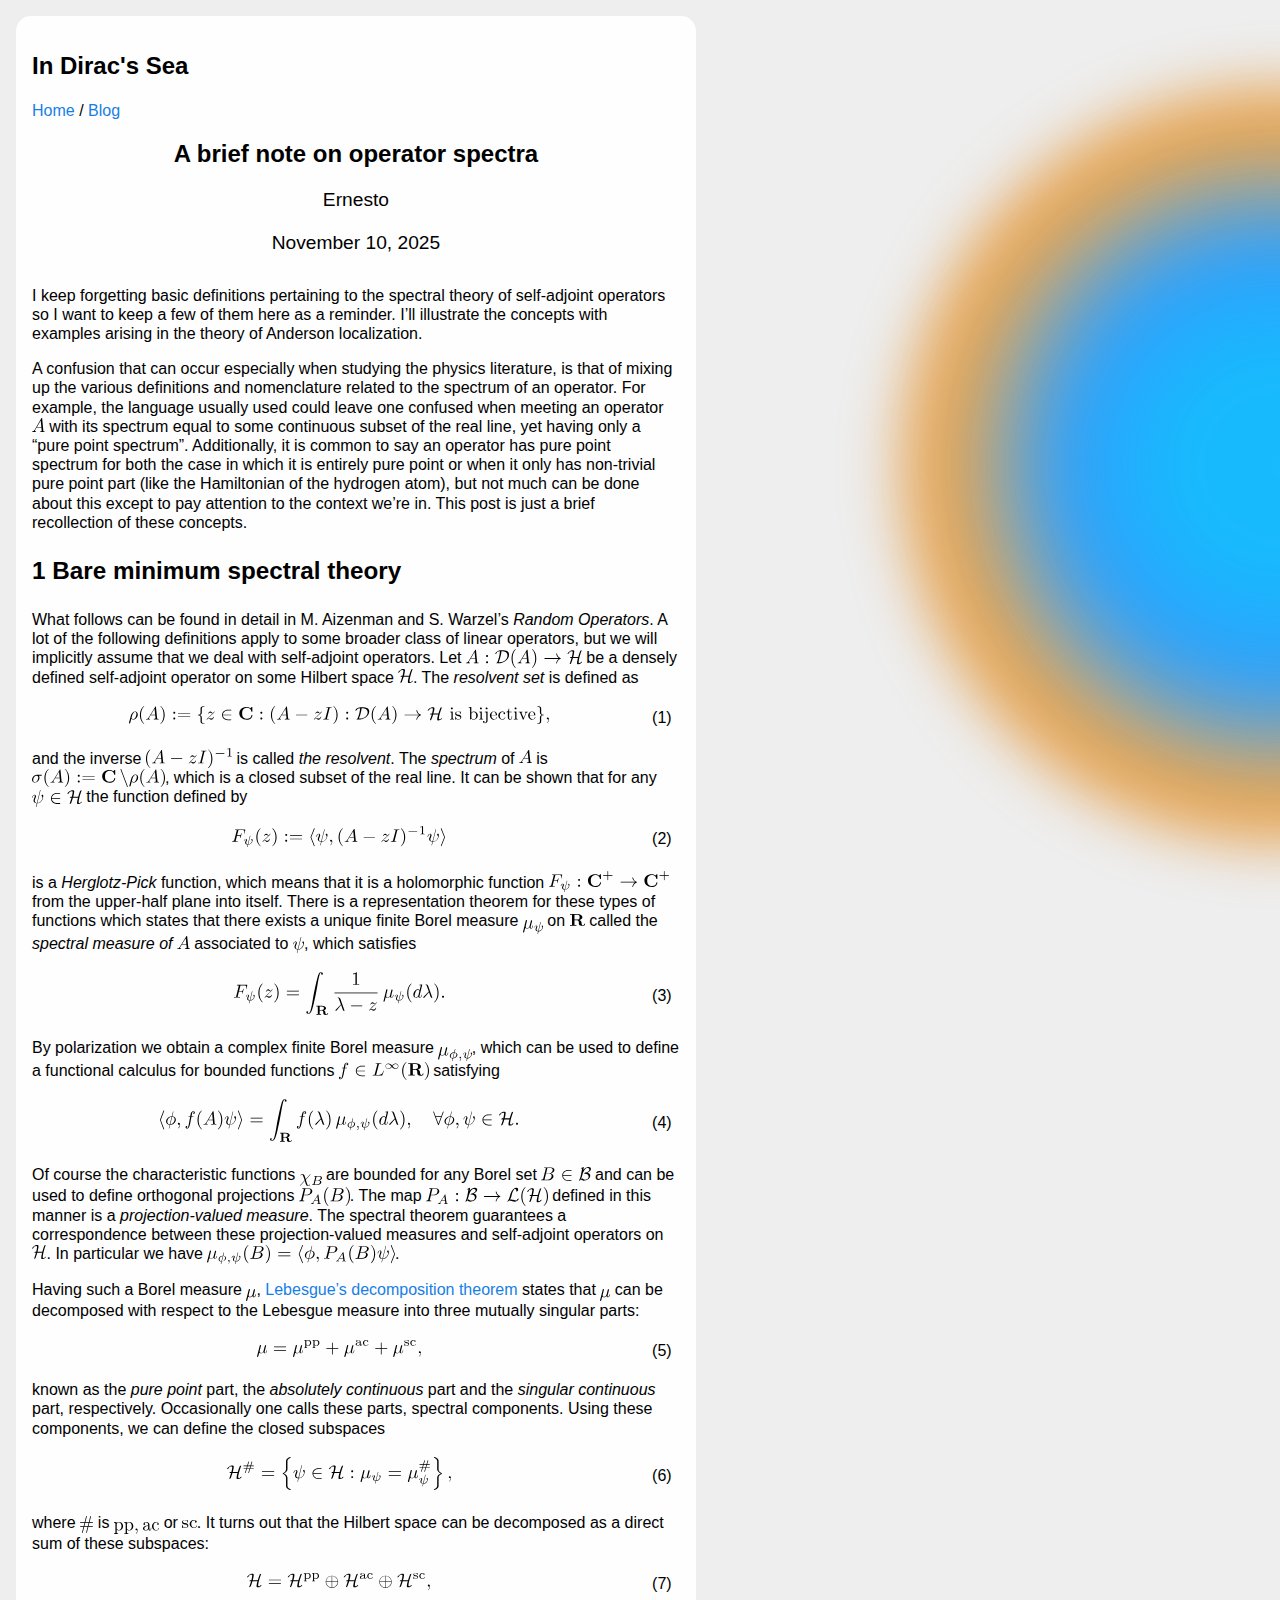
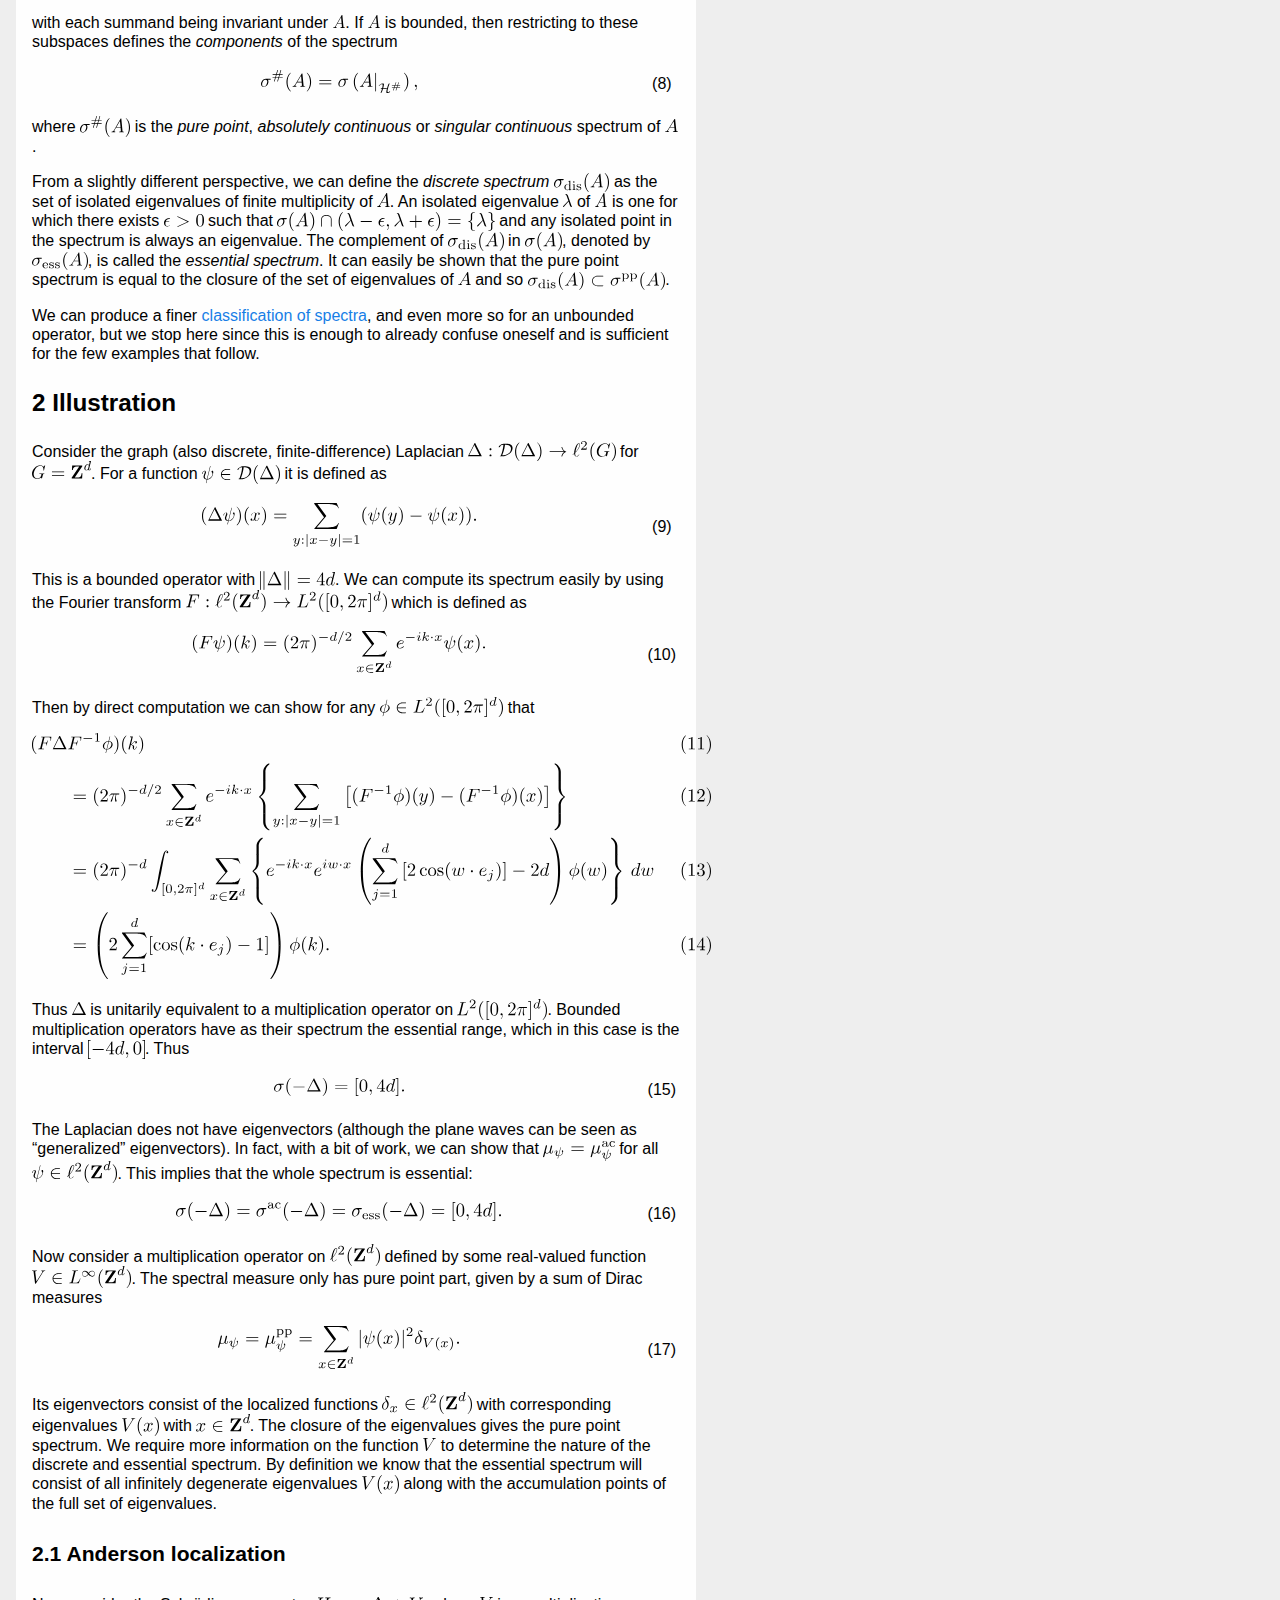
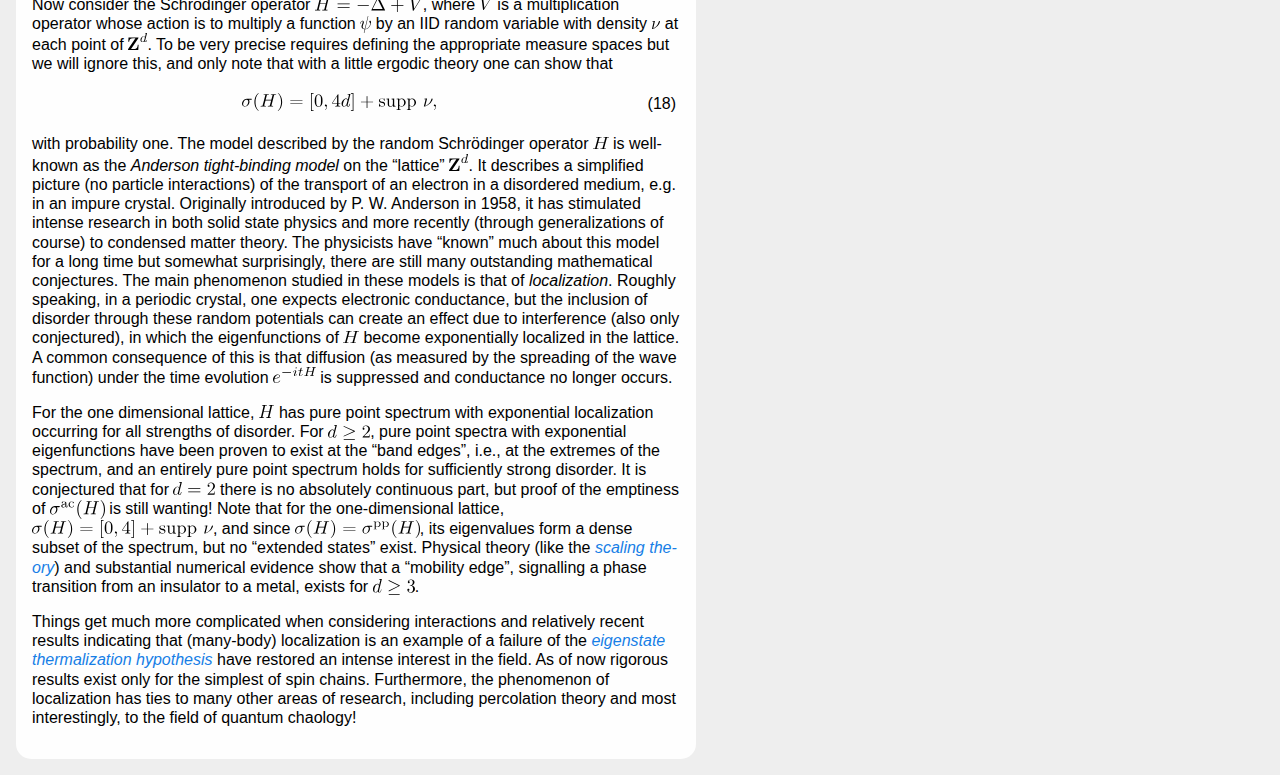
<file: blog/localization/10112025/spectral.html>
<!DOCTYPE html> 
<html lang='en-US' xml:lang='en-US'> 
<head><title>A brief note on operator spectra</title> 
<meta charset='utf-8' /> 
<meta content='TeX4ht (https://tug.org/tex4ht/)' name='generator' /> 
<meta content='width=device-width,initial-scale=1' name='viewport' /> 
<link href='spectral.css' rel='stylesheet' type='text/css' /> 
<link rel="stylesheet" href="../../../style.css" media="screen" title="no title" charset="utf-8">
<link rel="stylesheet" href="../../latex-style.css" media="screen" title="no title" charset="utf-8">
<meta content='spectral.tex' name='src' /> 
</head><body>
<div class="blob"></div>
<div class="wrapper">
    <div class="container">
        <h2>In Dirac's Sea</h2>
        <nav class="post-fix"><a href="../../../index.html">Home</a> / <a href="../../index.html">Blog</a></nav>
        <section class="post">

            <div class='maketitle'>
                <h2 class='titleHead'>A brief note on operator spectra</h2>
                <div class='author'><span class='ecrm-1200'>Ernesto</span></div><br />
                <div class='date'><span class='ecrm-1200'>November 10, 2025</span></div>
            </div>

<!-- l. 65 --><p class='indent'>   I keep forgetting basic definitions pertaining to the spectral theory of self-adjoint operators
so I want to keep a few of them here as a reminder. I’ll illustrate the concepts with examples
arising in the theory of Anderson localization.
</p><!-- l. 71 --><p class='indent'>   A confusion that can occur especially when studying the physics literature, is that of
mixing up the various definitions and nomenclature related to the spectrum of an operator.
For example, the language usually used could leave one confused when meeting an operator
<img alt='A  ' class='math' src='spectral0x.svg' /> with its spectrum equal to some continuous subset of the real line, yet having only a “pure
point spectrum”. Additionally, it is common to say an operator has pure point spectrum for
both the case in which it is entirely pure point or when it only has non-trivial pure point part
(like the Hamiltonian of the hydrogen atom), but not much can be done about this except to
pay attention to the context we’re in. This post is just a brief recollection of these
concepts.
</p>
   <h3 class='sectionHead' id='bare-minimum-spectral-theory'><span class='titlemark'>1   </span> <a id='x1-10001'></a>Bare minimum spectral theory</h3>
<!-- l. 88 --><p class='noindent'>What follows can be found in detail in M. Aizenman and S. Warzel’s <span class='ecti-1000'>Random Operators</span>. A lot
of the following definitions apply to some broader class of linear operators, but we will
implicitly assume that we deal with self-adjoint operators. Let <img alt='A : 𝒟(A) → ℋ ' class='math' src='spectral1x.svg' /> be a densely
defined self-adjoint operator on some Hilbert space <img alt='ℋ ' class='math' src='spectral2x.svg' />. The <span class='ecti-1000'>resolvent set </span>is defined
as
</p>
   <table class='equation'><tr><td>
   <div class='math-display'>
<img alt='ρ(A ) := {z ∈ C : (A− zI) : 𝒟(A) → ℋ is bijective},
' class='math-display' src='spectral3x.svg' /><a id='x1-1001r1'></a></div>
   </td><td class='equation-label'>(1)</td></tr></table>
<!-- l. 100 --><p class='nopar'>and the inverse <img alt='(A − zI)−1  ' class='math' src='spectral4x.svg' /> is called <span class='ecti-1000'>the resolvent</span>. The <span class='ecti-1000'>spectrum </span>of <img alt='A  ' class='math' src='spectral5x.svg' /> is <img alt='σ(A) := C ∖ρ(A )  ' class='math' src='spectral6x.svg' />,
which is a closed subset of the real line. It can be shown that for any <img alt='ψ ∈ ℋ ' class='math' src='spectral7x.svg' /> the function
defined by
                                                                         

                                                                         
</p>
   <table class='equation'><tr><td>
   <div class='math-display'>
<img alt='Fψ(z) := ⟨ψ,(A− zI)−1ψ⟩
' class='math-display' src='spectral8x.svg' /><a id='x1-1002r2'></a></div>
   </td><td class='equation-label'>(2)</td></tr></table>
<!-- l. 109 --><p class='nopar'>is a <span class='ecti-1000'>Herglotz-Pick </span>function, which means that it is a holomorphic function <img alt='Fψ : C+ → C+  ' class='math' src='spectral9x.svg' />
from the upper-half plane into itself. There is a representation theorem for these types of
functions which states that there exists a unique finite Borel measure <img alt='μ ψ  ' class='math' src='spectral10x.svg' /> on <img alt='R  ' class='math' src='spectral11x.svg' /> called the
<span class='ecti-1000'>spectral measure of </span><img alt='A  ' class='math' src='spectral12x.svg' /> associated to <img alt='ψ  ' class='math' src='spectral13x.svg' />, which satisfies
</p>
   <table class='equation'><tr><td>
   <div class='math-display'>
<img alt='        ∫
Fψ (z) =    -1--μ ψ(dλ).
         R λ− z
' class='math-display' src='spectral14x.svg' /><a id='x1-1003r3'></a></div>
   </td><td class='equation-label'>(3)</td></tr></table>
<!-- l. 121 --><p class='nopar'>By polarization we obtain a complex finite Borel measure <img alt='μϕ,ψ  ' class='math' src='spectral15x.svg' />, which can be used to define
a functional calculus for bounded functions <img alt='f ∈ L ∞(R )  ' class='math' src='spectral16x.svg' /> satisfying
</p>
   <table class='equation'><tr><td>
   <div class='math-display'>
<img alt='           ∫
⟨ϕ,f(A )ψ ⟩ =   f(λ)μ  (dλ),  ∀ϕ,ψ ∈ ℋ.
            R      ϕ,ψ
' class='math-display' src='spectral17x.svg' /><a id='x1-1004r4'></a></div>
   </td><td class='equation-label'>(4)</td></tr></table>
                                                                         

                                                                         
<!-- l. 131 --><p class='nopar'>Of course the characteristic functions <img alt='χB  ' class='math' src='spectral18x.svg' /> are bounded for any Borel set <img alt='B ∈ ℬ ' class='math' src='spectral19x.svg' /> and can be
used to define orthogonal projections <img alt='PA(B)  ' class='math' src='spectral20x.svg' />. The map <img alt='PA : ℬ → ℒ(ℋ )  ' class='math' src='spectral21x.svg' /> defined in this
manner is a <span class='ecti-1000'>projection-valued measure</span>. The spectral theorem guarantees a correspondence
between these projection-valued measures and self-adjoint operators on <img alt='ℋ ' class='math' src='spectral22x.svg' />. In particular we
have <img alt='μϕ,ψ(B ) = ⟨ϕ,PA(B)ψ⟩ ' class='math' src='spectral23x.svg' />.
</p><!-- l. 143 --><p class='indent'>   Having such a Borel measure <img alt='μ  ' class='math' src='spectral24x.svg' />,  <a href=' https://en.wikipedia.org/wiki/Lebesgue%27s_decomposition_theorem '>Lebesgue’s decomposition theorem</a> states that <img alt='μ  ' class='math' src='spectral25x.svg' /> can
be decomposed with respect to the Lebesgue measure into three mutually singular
parts:
</p>
   <table class='equation'><tr><td>
   <div class='math-display'>
<img alt='μ = μpp +μac +μsc,
' class='math-display' src='spectral26x.svg' /><a id='x1-1005r5'></a></div>
   </td><td class='equation-label'>(5)</td></tr></table>
<!-- l. 151 --><p class='nopar'>known as the <span class='ecti-1000'>pure point </span>part, the <span class='ecti-1000'>absolutely continuous </span>part and the <span class='ecti-1000'>singular continuous</span>
part, respectively. Occasionally one calls these parts, spectral components. Using these
components, we can define the closed subspaces
</p>
   <table class='equation'><tr><td>
   <div class='math-display'>
<img alt='      {              }
ℋ#  =  ψ ∈ ℋ : μψ = μ#ψ ,
' class='math-display' src='spectral27x.svg' /><a id='x1-1006r6'></a></div>
   </td><td class='equation-label'>(6)</td></tr></table>
<!-- l. 164 --><p class='nopar'>where <img alt='#  ' class='math' src='spectral28x.svg' /> is <img alt='pp,ac  ' class='math' src='spectral29x.svg' /> or <img alt='sc  ' class='math' src='spectral30x.svg' />. It turns out that the Hilbert space can be decomposed as a
direct sum of these subspaces:
</p>
   <table class='equation'><tr><td>
   <div class='math-display'>
<img alt='ℋ = ℋpp ⊕ℋac ⊕ ℋsc,
' class='math-display' src='spectral31x.svg' /><a id='x1-1007r7'></a></div>
   </td><td class='equation-label'>(7)</td></tr></table>
<!-- l. 173 --><p class='nopar'>with each summand being invariant under <img alt='A  ' class='math' src='spectral32x.svg' />. If <img alt='A  ' class='math' src='spectral33x.svg' /> is bounded, then restricting to these
subspaces defines the <span class='ecti-1000'>components </span>of the spectrum
</p>
   <table class='equation'><tr><td>
   <div class='math-display'>
<img alt='σ#(A ) = σ(A |ℋ# ),
' class='math-display' src='spectral34x.svg' /><a id='x1-1008r8'></a></div>
   </td><td class='equation-label'>(8)</td></tr></table>
<!-- l. 180 --><p class='nopar'>where <img alt='σ#(A)  ' class='math' src='spectral35x.svg' /> is the <span class='ecti-1000'>pure point</span>, <span class='ecti-1000'>absolutely continuous </span>or <span class='ecti-1000'>singular continuous </span>spectrum of
<img alt='A  ' class='math' src='spectral36x.svg' />.
</p><!-- l. 185 --><p class='indent'>   From a slightly different perspective, we can define the <span class='ecti-1000'>discrete spectrum </span><img alt='σdis(A)  ' class='math' src='spectral37x.svg' /> as the
set of isolated eigenvalues of finite multiplicity of <img alt='A  ' class='math' src='spectral38x.svg' />. An isolated eigenvalue <img alt='λ  ' class='math' src='spectral39x.svg' /> of <img alt='A  ' class='math' src='spectral40x.svg' /> is one
for which there exists <img alt='𝜖 &gt; 0  ' class='math' src='spectral41x.svg' /> such that <img alt='σ (A )∩ (λ − 𝜖,λ + 𝜖) = {λ} ' class='math' src='spectral42x.svg' /> and any isolated point
in the spectrum is always an eigenvalue. The complement of <img alt='σdis(A )  ' class='math' src='spectral43x.svg' /> in <img alt='σ(A)  ' class='math' src='spectral44x.svg' />,
denoted by <img alt='σess(A)  ' class='math' src='spectral45x.svg' />, is called the <span class='ecti-1000'>essential spectrum</span>. It can easily be shown that the
pure point spectrum is equal to the closure of the set of eigenvalues of <img alt='A  ' class='math' src='spectral46x.svg' /> and so
<img alt='σdis(A) ⊂ σpp(A )  ' class='math' src='spectral47x.svg' />.
</p><!-- l. 200 --><p class='indent'>   We can produce a finer  <a href='https://en.wikipedia.org/wiki/Spectrum_(functional_analysis)#Classification_of_points_in_the_spectrum'>classification of spectra</a>, and even more so for an unbounded
operator, but we stop here since this is enough to already confuse oneself and is sufficient for
the few examples that follow.
</p><!-- l. 207 --><p class='noindent'>
</p>
   <h3 class='sectionHead' id='illustration'><span class='titlemark'>2   </span> <a id='x1-20002'></a>Illustration</h3>
<!-- l. 209 --><p class='noindent'>Consider the graph (also discrete, finite-difference) Laplacian <img alt='           2
Δ : 𝒟 (Δ ) → ℓ(G)  ' class='math' src='spectral48x.svg' /> for
<img alt='      d
G = Z  ' class='math' src='spectral49x.svg' />. For a function <img alt='ψ ∈ 𝒟 (Δ )  ' class='math' src='spectral50x.svg' /> it is defined as
</p>
   <table class='equation'><tr><td>
   <div class='math-display'>
<img alt='           ∑
(Δψ)(x) =       (ψ(y)− ψ(x)).
         y:|x−y|=1
' class='math-display' src='spectral51x.svg' /><a id='x1-2001r9'></a></div>
   </td><td class='equation-label'>(9)</td></tr></table>
<!-- l. 217 --><p class='nopar'>This is a bounded operator with <img alt='∥Δ∥ = 4d  ' class='math' src='spectral52x.svg' />. We can compute its spectrum easily by using the
Fourier transform <img alt='F : ℓ2(Zd) → L2([0,2π]d)  ' class='math' src='spectral53x.svg' /> which is defined as
</p>
   <table class='equation'><tr><td>
   <div class='math-display'>
<img alt='             −d∕2 ∑   −ik⋅x
(Fψ)(k) = (2π)       e    ψ(x).
                 x∈Zd
' class='math-display' src='spectral54x.svg' /><a id='x1-2002r10'></a></div>
   </td><td class='equation-label'>(10)</td></tr></table>
<!-- l. 226 --><p class='nopar'>Then by direct computation we can show for any <img alt='ϕ ∈ L2 ([0,2π]d)  ' class='math' src='spectral55x.svg' /> that
</p>
   <div class='align'><img alt='pict' src='spectral56x.svg' /><a id='x1-2003r11'></a><a id='x1-2004r12'></a><a id='x1-2005r13'></a><a id='x1-2006r14'></a></div>
<!-- l. 301 --><p class='indent'>   Thus <img alt='Δ  ' class='math' src='spectral57x.svg' /> is unitarily equivalent to a multiplication operator on <img alt='L2 ([0,2π]d)  ' class='math' src='spectral58x.svg' />. Bounded
multiplication operators have as their spectrum the essential range, which in this case is the
interval <img alt='[− 4d,0]  ' class='math' src='spectral59x.svg' />. Thus
</p>
   <table class='equation'><tr><td>
   <div class='math-display'>
<img alt='σ(− Δ) = [0,4d].
' class='math-display' src='spectral60x.svg' /><a id='x1-2007r15'></a></div>
   </td><td class='equation-label'>(15)</td></tr></table>
<!-- l. 309 --><p class='nopar'>The Laplacian does not have eigenvectors (although the plane waves can be seen as
“generalized” eigenvectors). In fact, with a bit of work, we can show that <img alt='μψ = μaψc  ' class='math' src='spectral61x.svg' /> for all
<img alt='ψ ∈ ℓ2(Zd )  ' class='math' src='spectral62x.svg' />. This implies that the whole spectrum is essential:
</p>
   <table class='equation'><tr><td>
   <div class='math-display'>
<img alt='σ(− Δ) = σac(− Δ ) = σess(− Δ) = [0,4d].
' class='math-display' src='spectral63x.svg' /><a id='x1-2008r16'></a></div>
   </td><td class='equation-label'>(16)</td></tr></table>
<!-- l. 321 --><p class='nopar'>
</p><!-- l. 323 --><p class='indent'>   Now consider a multiplication operator on <img alt='ℓ2(Zd)  ' class='math' src='spectral64x.svg' /> defined by some real-valued function
<img alt='V ∈ L∞ (Zd)  ' class='math' src='spectral65x.svg' />. The spectral measure only has pure point part, given by a sum of Dirac
measures
</p>
   <table class='equation'><tr><td>
   <div class='math-display'>
<img alt='μ = μpp = ∑   |ψ (x)|2δ   .
 ψ    ψ      d       V(x)
          x∈Z
' class='math-display' src='spectral66x.svg' /><a id='x1-2009r17'></a></div>
   </td><td class='equation-label'>(17)</td></tr></table>
<!-- l. 331 --><p class='nopar'>Its eigenvectors consist of the localized functions <img alt='     2  d
δx ∈ ℓ (Z )  ' class='math' src='spectral67x.svg' /> with corresponding eigenvalues
<img alt='V (x)  ' class='math' src='spectral68x.svg' /> with <img alt='    d
x ∈ Z  ' class='math' src='spectral69x.svg' />. The closure of the eigenvalues gives the pure point spectrum. We require
more information on the function <img alt='V  ' class='math' src='spectral70x.svg' /> to determine the nature of the discrete and essential
spectrum. By definition we know that the essential spectrum will consist of all infinitely
degenerate eigenvalues <img alt='V(x)  ' class='math' src='spectral71x.svg' /> along with the accumulation points of the full set of
eigenvalues.
                                                                         

                                                                         
</p><!-- l. 343 --><p class='noindent'>
</p>
   <h4 class='subsectionHead' id='anderson-localization'><span class='titlemark'>2.1   </span> <a id='x1-30002.1'></a>Anderson localization</h4>
<!-- l. 345 --><p class='noindent'>Now consider the Schrödinger operator <img alt='H  = − Δ + V  ' class='math' src='spectral72x.svg' />, where <img alt='V  ' class='math' src='spectral73x.svg' /> is a multiplication operator
whose action is to multiply a function <img alt='ψ  ' class='math' src='spectral74x.svg' /> by an IID random variable with density <img alt='ν  ' class='math' src='spectral75x.svg' /> at each
point of <img alt=' d
Z  ' class='math' src='spectral76x.svg' />. To be very precise requires defining the appropriate measure spaces but
we will ignore this, and only note that with a little ergodic theory one can show
that
</p>
   <table class='equation'><tr><td>
   <div class='math-display'>
<img alt='σ(H ) = [0,4d]+ supp ν,
' class='math-display' src='spectral77x.svg' /><a id='x1-3001r18'></a></div>
   </td><td class='equation-label'>(18)</td></tr></table>
<!-- l. 355 --><p class='nopar'>with probability one. The model described by the random Schrödinger operator <img alt='H  ' class='math' src='spectral78x.svg' /> is
well-known as the <span class='ecti-1000'>Anderson tight-binding model </span>on the “lattice” <img alt='Zd  ' class='math' src='spectral79x.svg' />. It describes a simplified
picture (no particle interactions) of the transport of an electron in a disordered medium,
e.g. in an impure crystal. Originally introduced by P. W. Anderson in 1958, it has
stimulated intense research in both solid state physics and more recently (through
generalizations of course) to condensed matter theory. The physicists have “known”
much about this model for a long time but somewhat surprisingly, there are still
many outstanding mathematical conjectures. The main phenomenon studied in
these models is that of <span class='ecti-1000'>localization</span>. Roughly speaking, in a periodic crystal, one
expects electronic conductance, but the inclusion of disorder through these random
potentials can create an effect due to interference (also only conjectured), in which
the eigenfunctions of <img alt='H  ' class='math' src='spectral80x.svg' /> become exponentially localized in the lattice. A common
consequence of this is that diffusion (as measured by the spreading of the wave
function) under the time evolution <img alt='e−itH  ' class='math' src='spectral81x.svg' /> is suppressed and conductance no longer
occurs.
</p><!-- l. 380 --><p class='indent'>   For the one dimensional lattice, <img alt='H  ' class='math' src='spectral82x.svg' /> has pure point spectrum with exponential
localization occurring for all strengths of disorder. For <img alt='d ≥ 2  ' class='math' src='spectral83x.svg' />, pure point spectra
with exponential eigenfunctions have been proven to exist at the “band edges”, i.e.,
at the extremes of the spectrum, and an entirely pure point spectrum holds for
sufficiently strong disorder. It is conjectured that for <img alt='d = 2  ' class='math' src='spectral84x.svg' /> there is no absolutely
continuous part, but proof of the emptiness of <img alt='σac(H)  ' class='math' src='spectral85x.svg' /> is still wanting! Note that for the
one-dimensional lattice, <img alt='σ(H) = [0,4]+ supp ν  ' class='math' src='spectral86x.svg' />, and since <img alt='σ(H ) = σpp(H )  ' class='math' src='spectral87x.svg' />, its
eigenvalues form a dense subset of the spectrum, but no “extended states” exist. Physical
theory (like the  <a href='https://journals.aps.org/prl/abstract/10.1103/PhysRevLett.42.673'><span class='ecti-1000'>scaling theory</span></a>) and substantial numerical evidence show that a
“mobility edge”, signalling a phase transition from an insulator to a metal, exists for
<img alt='d ≥ 3  ' class='math' src='spectral88x.svg' />.
</p><!-- l. 399 --><p class='indent'>   Things get much more complicated when considering interactions and relatively recent
results indicating that (many-body) localization is an example of a failure of the  <a href='https://en.wikipedia.org/wiki/Eigenstate_thermalization_hypothesis'><span class='ecti-1000'>eigenstate
thermalization hypothesis</span></a> have restored an intense interest in the field. As of now rigorous
results exist only for the simplest of spin chains. Furthermore, the phenomenon of localization
                                                                         

                                                                         
has ties to many other areas of research, including percolation theory and most interestingly,
to the field of quantum chaology!
</p>
    
</body> 
</html>
</file>
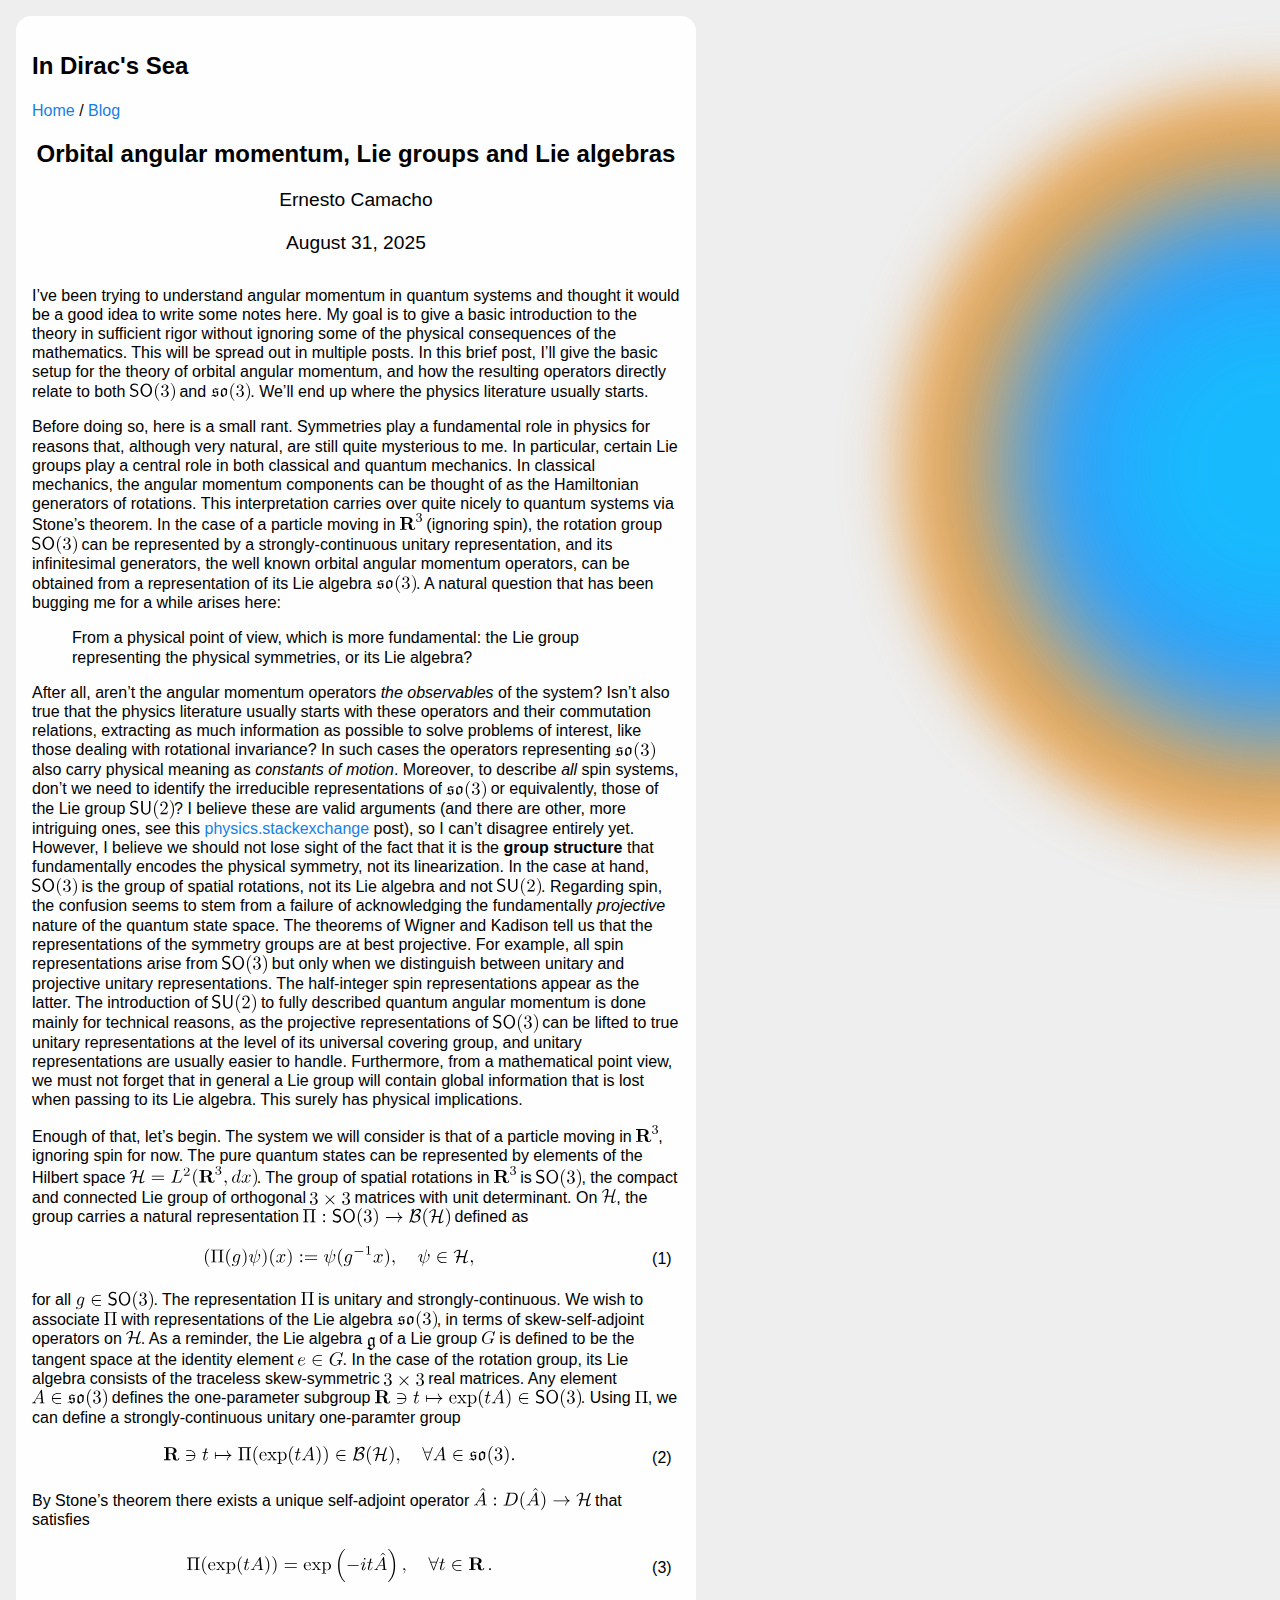
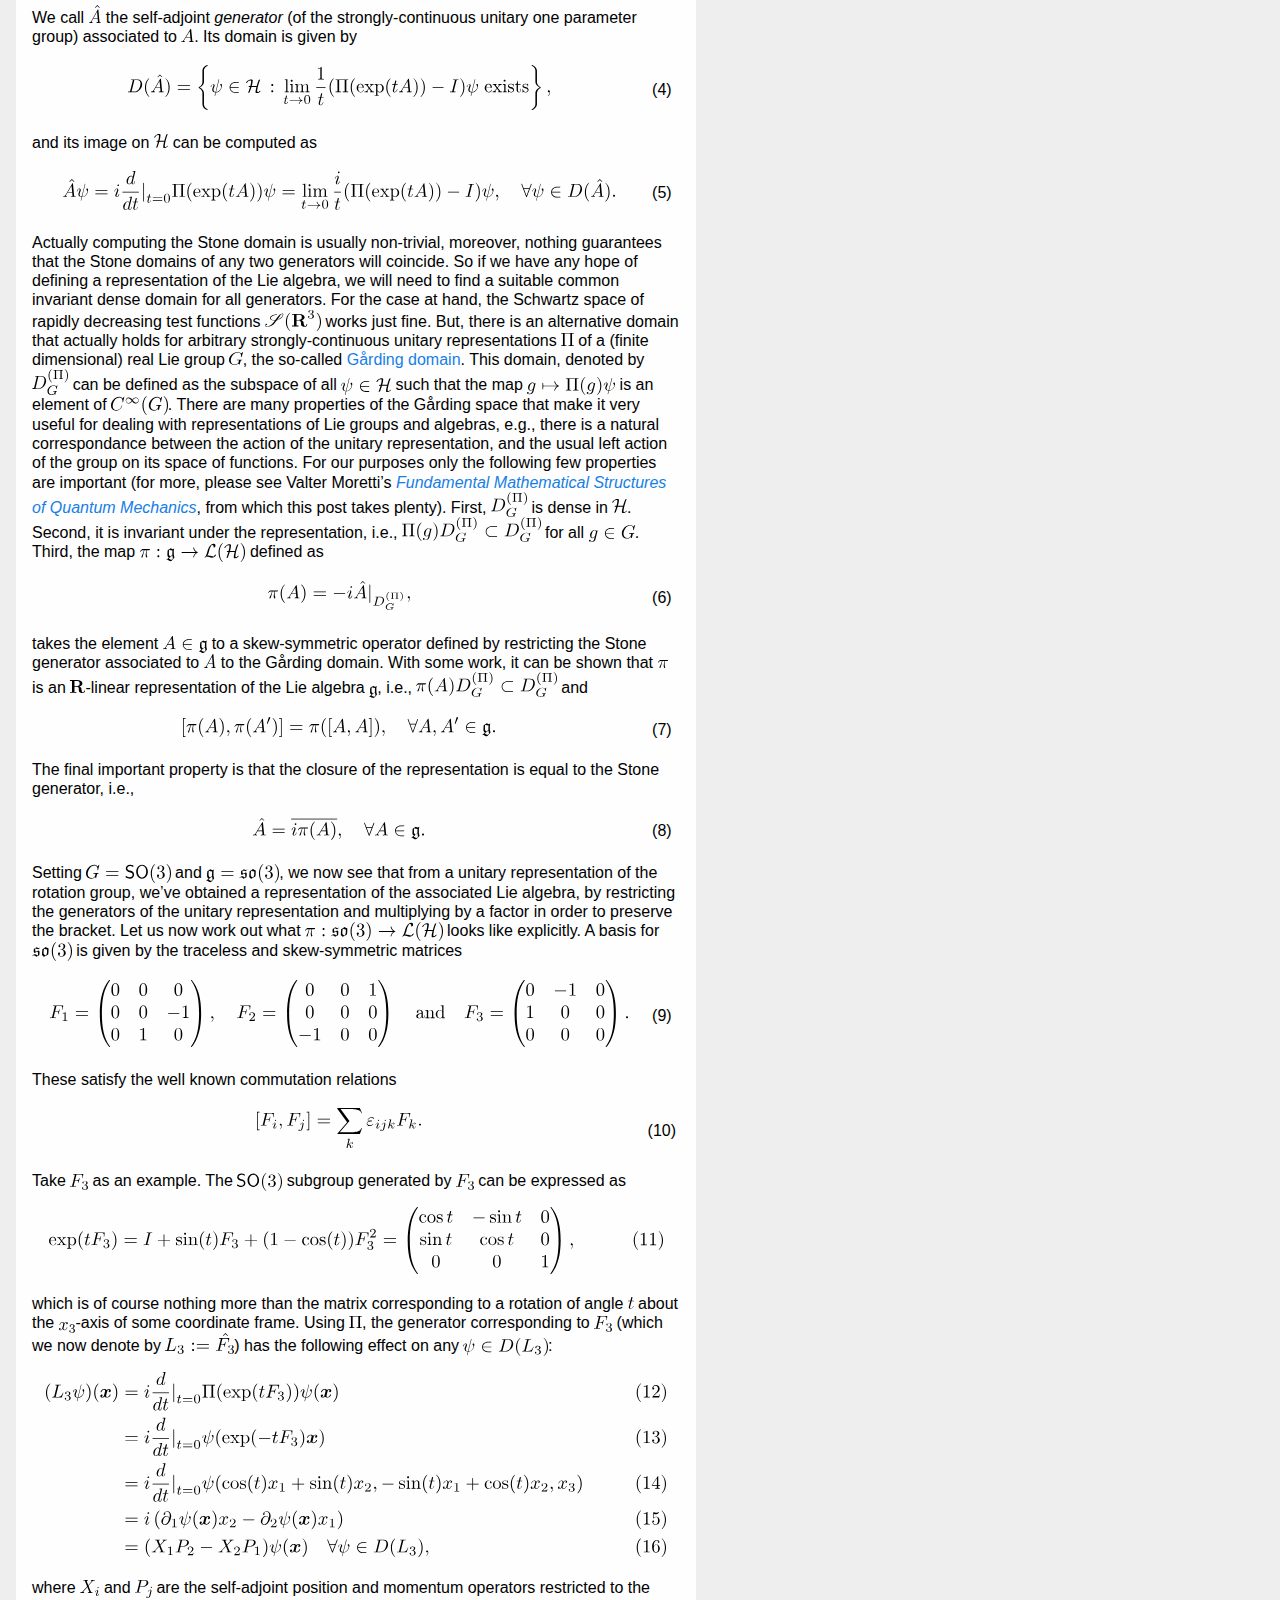
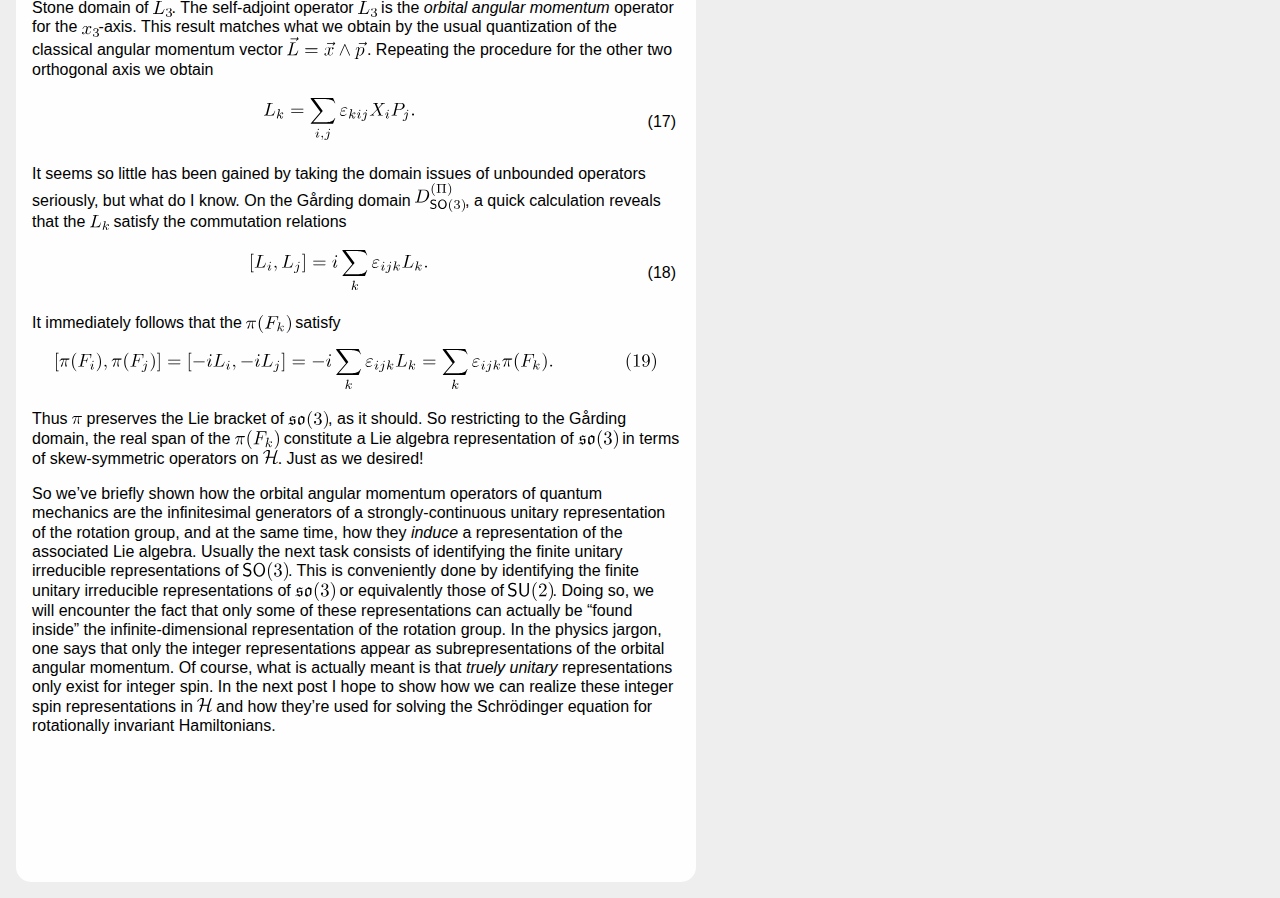
<file: blog/spin/31082025/orbital.html>
<!DOCTYPE html> 
<html lang='en-US' xml:lang='en-US'> 
<head><title>Orbital angular momentum, Lie groups and Lie algebras</title> 
<meta charset='utf-8' /> 
<meta content='TeX4ht (https://tug.org/tex4ht/)' name='generator' /> 
<meta content='width=device-width,initial-scale=1' name='viewport' /> 
<link href='orbital.css' rel='stylesheet' type='text/css' /> 
<link rel="stylesheet" href="../../../style.css" media="screen" title="no title" charset="utf-8">
<link rel="stylesheet" href="../../latex-style.css" media="screen" title="no title" charset="utf-8">
<meta content='orbital.tex' name='src' /> 
</head><body>

<div class="blob"></div>
<div class="wrapper">
   <div class="container">
       <h2>In Dirac's Sea</h2>
       <nav class="post-fix"><a href="../../../index.html">Home</a> / <a href="../../index.html">Blog</a></nav>
       <section class="post">

         <div class='maketitle'>
            <h2 class='titleHead'>Orbital angular momentum, Lie groups and Lie algebras</h2>
            <div class='author'><span class='ecrm-1200'>Ernesto Camacho</span></div><br />
            <div class='date'><span class='ecrm-1200'>August 31, 2025</span></div>
         </div>

<!-- l. 69 --><p class='indent'>   I’ve been trying to understand angular momentum in quantum systems and thought it
would be a good idea to write some notes here. My goal is to give a basic introduction to the
theory in sufficient rigor without ignoring some of the physical consequences of the
mathematics. This will be spread out in multiple posts. In this brief post, I’ll give the basic
setup for the theory of orbital angular momentum, and how the resulting operators directly
relate to both <img alt='SO(3)  ' class='math' src='orbital0x.svg' /> and <img alt='𝔰𝔬(3)  ' class='math' src='orbital1x.svg' />. We’ll end up where the physics literature usually
starts.
</p><!-- l. 81 --><p class='indent'>   Before doing so, here is a small rant. Symmetries play a fundamental role in physics for
reasons that, although very natural, are still quite mysterious to me. In particular, certain Lie
groups play a central role in both classical and quantum mechanics. In classical mechanics, the
angular momentum components can be thought of as the Hamiltonian generators of rotations.
This interpretation carries over quite nicely to quantum systems via Stone’s theorem. In the
case of a particle moving in <img alt='  3
R  ' class='math' src='orbital2x.svg' /> (ignoring spin), the rotation group <img alt='SO (3)  ' class='math' src='orbital3x.svg' /> can be
represented by a strongly-continuous unitary representation, and its infinitesimal generators,
the well known orbital angular momentum operators, can be obtained from a representation of
its Lie algebra <img alt='𝔰𝔬(3)  ' class='math' src='orbital4x.svg' />. A natural question that has been bugging me for a while arises
here:
     </p><blockquote class='quote'>
     <!-- l. 98 --><p class='noindent'>From a physical point of view, which is more fundamental: the Lie group
     representing the physical symmetries, or its Lie algebra?</p></blockquote>
<!-- l. 102 --><p class='noindent'>After all, aren’t the angular momentum operators <span class='ecti-1000'>the observables </span>of the system? Isn’t also true
that the physics literature usually starts with these operators
and their commutation relations, extracting as much information as possible to
solve problems of interest, like those dealing with rotational invariance? In such
cases the operators representing <img alt='𝔰𝔬(3)  ' class='math' src='orbital5x.svg' /> also carry physical meaning as <span class='ecti-1000'>constants
of motion</span>. Moreover, to describe <span class='ecti-1000'>all </span>spin systems, don’t we need to identify the
irreducible representations of <img alt='𝔰𝔬(3)  ' class='math' src='orbital6x.svg' /> or equivalently, those of the Lie group <img alt='SU (2)  ' class='math' src='orbital7x.svg' />? I
believe these are valid arguments (and there are other, more intriguing ones, see this
<a href='https://physics.stackexchange.com/questions/492965/why-lie-algebras-if-what-we-care-about-in-physics-are-groups'>physics.stackexchange</a> post), so I can’t disagree entirely yet. However, I believe we should
not lose sight of the fact that it is the <span class='ecbx-1000'>group structure </span>that fundamentally encodes the
physical symmetry, not its linearization. In the case at hand, <img alt='SO (3)  ' class='math' src='orbital8x.svg' /> is the group of
spatial rotations, not its Lie algebra and not <img alt='SU (2)  ' class='math' src='orbital9x.svg' />. Regarding spin, the confusion
seems to stem from a failure of acknowledging the fundamentally <span class='ecti-1000'>projective </span>nature of
the quantum state space. The theorems of Wigner and Kadison tell us that the
                                                                         

                                                                         
representations of the symmetry groups are at best projective. For example, all spin
representations arise from <img alt='SO(3)  ' class='math' src='orbital10x.svg' /> but only when we distinguish between unitary and
projective unitary representations. The half-integer spin representations appear as the
latter. The introduction of <img alt='SU (2)  ' class='math' src='orbital11x.svg' /> to fully described quantum angular momentum
is done mainly for technical reasons, as the projective representations of <img alt='SO(3)  ' class='math' src='orbital12x.svg' />
can be lifted to true unitary representations at the level of its universal covering
group, and unitary representations are usually easier to handle. Furthermore, from a
mathematical point view, we must not forget that in general a Lie group will contain global
information that is lost when passing to its Lie algebra. This surely has physical
implications.
</p><!-- l. 143 --><p class='indent'>   Enough of that, let’s begin. The system we will consider is that of a particle moving in
<img alt=' 3
R ' class='math' src='orbital13x.svg' />, ignoring spin for now. The pure quantum states can be represented by elements
of the Hilbert space <img alt='        3
ℋ = L2(R ,dx)  ' class='math' src='orbital14x.svg' />. The group of spatial rotations in <img alt=' 3
R  ' class='math' src='orbital15x.svg' /> is
<img alt='SO(3)  ' class='math' src='orbital16x.svg' />, the compact and connected Lie group of orthogonal <img alt='3× 3  ' class='math' src='orbital17x.svg' /> matrices with unit
determinant. On <img alt='ℋ ' class='math' src='orbital18x.svg' />, the group carries a natural representation <img alt='Π : SO(3) → ℬ(ℋ )  ' class='math' src='orbital19x.svg' /> defined
as
</p>
   <table class='equation'><tr><td>
   <div class='math-display'>
<img alt='(Π(g)ψ)(x) := ψ (g− 1x), ψ ∈ ℋ,
' class='math-display' src='orbital20x.svg' /><a id='x1-2r1'></a></div>
   </td><td class='equation-label'>(1)</td></tr></table>
<!-- l. 160 --><p class='nopar'>for all <img alt='g ∈ SO (3)  ' class='math' src='orbital21x.svg' />. The representation <img alt='Π  ' class='math' src='orbital22x.svg' /> is unitary and strongly-continuous. We wish to
associate <img alt='Π  ' class='math' src='orbital23x.svg' /> with representations of the Lie algebra <img alt='𝔰𝔬(3)  ' class='math' src='orbital24x.svg' />, in terms of skew-self-adjoint
operators on <img alt='ℋ ' class='math' src='orbital25x.svg' />. As a reminder, the Lie algebra <img alt='𝔤  ' class='math' src='orbital26x.svg' /> of a Lie group <img alt='G  ' class='math' src='orbital27x.svg' /> is defined to be the
tangent space at the identity element <img alt='e ∈ G  ' class='math' src='orbital28x.svg' />. In the case of the rotation group, its Lie algebra
consists of the traceless skew-symmetric <img alt='3× 3  ' class='math' src='orbital29x.svg' /> real matrices. Any element <img alt='A ∈ 𝔰𝔬(3)  ' class='math' src='orbital30x.svg' /> defines
the one-parameter subgroup <img alt='R ∋ t ↦→ exp(tA) ∈ SO (3)  ' class='math' src='orbital31x.svg' />. Using <img alt='Π  ' class='math' src='orbital32x.svg' />, we can define a
strongly-continuous unitary one-paramter group
</p>
   <table class='equation'><tr><td>
   <div class='math-display'>
<img alt='R ∋ t ↦→ Π(exp(tA )) ∈ ℬ (ℋ ), ∀A ∈ 𝔰𝔬(3).
' class='math-display' src='orbital33x.svg' /><a id='x1-3r2'></a></div>
   </td><td class='equation-label'>(2)</td></tr></table>
                                                                         

                                                                         
<!-- l. 181 --><p class='nopar'>By Stone’s theorem there exists a unique self-adjoint operator <img alt='ˆA : D(Aˆ) → ℋ ' class='math' src='orbital34x.svg' /> that
satisfies
</p>
   <table class='equation'><tr><td>
   <div class='math-display'>
<img alt='                (    )
Π (exp(tA)) = exp − it ˆA , ∀t ∈ R .
' class='math-display' src='orbital35x.svg' /><a id='x1-4r3'></a></div>
   </td><td class='equation-label'>(3)</td></tr></table>
<!-- l. 190 --><p class='nopar'>We call <img alt='Aˆ  ' class='math' src='orbital36x.svg' /> the self-adjoint <span class='ecti-1000'>generator </span>(of the strongly-continuous unitary one parameter
group) associated to <img alt='A  ' class='math' src='orbital37x.svg' />. Its domain is given by
</p>
   <table class='equation'><tr><td>
   <div class='math-display'>
<img alt='       {                                  }
D ( ˆA) = ψ ∈ ℋ : lim 1(Π(exp(tA ))− I)ψ exists ,
                t→0 t
' class='math-display' src='orbital38x.svg' /><a id='x1-5r4'></a></div>
   </td><td class='equation-label'>(4)</td></tr></table>
<!-- l. 205 --><p class='nopar'>and its image on <img alt='ℋ ' class='math' src='orbital39x.svg' /> can be computed as
</p>
   <table class='equation'><tr><td>
   <div class='math-display'>
<img alt='ˆ     d-                   -i                         ˆ
Aψ = idt|t=0Π(exp(tA ))ψ = ltim→0t(Π (exp(tA))− I)ψ,  ∀ψ ∈ D (A).
' class='math-display' src='orbital40x.svg' /><a id='x1-6r5'></a></div>
   </td><td class='equation-label'>(5)</td></tr></table>
<!-- l. 216 --><p class='nopar'>Actually computing the Stone domain is usually non-trivial, moreover, nothing guarantees
that the Stone domains of any two generators will coincide. So if we have any hope of defining
a representation of the Lie algebra, we will need to find a suitable common invariant dense
domain for all generators. For the case at hand, the Schwartz space of rapidly decreasing
                                                                         

                                                                         
test functions <img alt='     3
𝒮 (R  )  ' class='math' src='orbital41x.svg' /> works just fine. But, there is an alternative domain that
actually holds for arbitrary strongly-continuous unitary representations <img alt='Π  ' class='math' src='orbital42x.svg' /> of a
(finite dimensional) real Lie group <img alt='G  ' class='math' src='orbital43x.svg' />, the so-called  <a href='https://en.wikipedia.org/wiki/G%C3%A5rding_domain'>Gårding domain</a>. This domain,
denoted by <img alt='D (ΠG)  ' class='math' src='orbital44x.svg' /> can be defined as the subspace of all <img alt='ψ ∈ ℋ ' class='math' src='orbital45x.svg' /> such that the map
<img alt='g ↦→ Π (g)ψ  ' class='math' src='orbital46x.svg' /> is an element of <img alt='C ∞(G )  ' class='math' src='orbital47x.svg' />. There are many properties of the Gårding
space that make it very useful for dealing with representations of Lie groups and
algebras, e.g., there is a natural correspondance between the action of the unitary
representation, and the usual left action of the group on its space of functions. For our
purposes only the following few properties are important (for more, please see Valter
Moretti’s  <a href='https://link.springer.com/book/10.1007/978-3-030-18346-2'><span class='ecti-1000'>Fundamental Mathematical Structures of Quantum Mechanics</span></a>, from which this
post takes plenty). First, <img alt='D(GΠ)  ' class='math' src='orbital48x.svg' /> is dense in <img alt='ℋ ' class='math' src='orbital49x.svg' />. Second, it is invariant under the
representation, i.e., <img alt='Π(g)D(Π)⊂ D (Π )
     G      G  ' class='math' src='orbital50x.svg' /> for all <img alt='g ∈ G  ' class='math' src='orbital51x.svg' />. Third, the map <img alt='π : 𝔤 → ℒ(ℋ )  ' class='math' src='orbital52x.svg' /> defined
as
</p>
   <table class='equation'><tr><td>
   <div class='math-display'>
<img alt='π(A) = − iA ˆ| (Π),
          D G
' class='math-display' src='orbital53x.svg' /><a id='x1-7r6'></a></div>
   </td><td class='equation-label'>(6)</td></tr></table>
<!-- l. 271 --><p class='nopar'>takes the element <img alt='A ∈ 𝔤  ' class='math' src='orbital54x.svg' /> to a skew-symmetric operator defined by restricting the Stone
generator associated to <img alt='A  ' class='math' src='orbital55x.svg' /> to the Gårding domain. With some work, it can be shown that
<img alt='π  ' class='math' src='orbital56x.svg' /> is an <img alt='R  ' class='math' src='orbital57x.svg' />-linear representation of the Lie algebra <img alt='𝔤  ' class='math' src='orbital58x.svg' />, i.e., <img alt='      (Π)    (Π)
π(A )D G  ⊂ DG  ' class='math' src='orbital59x.svg' />
and
</p>
   <table class='equation'><tr><td>
   <div class='math-display'>
<img alt='         ′                  ′
[π (A ),π(A )] = π([A, A]), ∀A,A  ∈ 𝔤.
' class='math-display' src='orbital60x.svg' /><a id='x1-8r7'></a></div>
   </td><td class='equation-label'>(7)</td></tr></table>
<!-- l. 284 --><p class='nopar'>The final important property is that the closure of the representation is equal to the Stone
generator, i.e.,
</p>
   <table class='equation'><tr><td>
                                                                         

                                                                         
   <div class='math-display'>
<img alt='Aˆ= iπ(A),  ∀A ∈ 𝔤.
' class='math-display' src='orbital61x.svg' /><a id='x1-9r8'></a></div>
   </td><td class='equation-label'>(8)</td></tr></table>
<!-- l. 293 --><p class='nopar'>Setting <img alt='G = SO(3)  ' class='math' src='orbital62x.svg' /> and <img alt='𝔤 = 𝔰𝔬(3)  ' class='math' src='orbital63x.svg' />, we now see that from a unitary representation of the
rotation group, we’ve obtained a representation of the associated Lie algebra, by
restricting the generators of the unitary representation and multiplying by a factor
in order to preserve the bracket. Let us now work out what <img alt='π : 𝔰𝔬(3) → ℒ(ℋ )  ' class='math' src='orbital64x.svg' />
looks like explicitly. A basis for <img alt='𝔰𝔬(3)  ' class='math' src='orbital65x.svg' /> is given by the traceless and skew-symmetric
matrices
</p>
   <table class='equation'><tr><td>
   <div class='math-display'>
<img alt='     (         )        (         )            (         )
       0 0   0             0  0  1               0  − 1 0
F1 = ( 0 0  − 1) , F2 = (  0  0  0)   and  F3 = ( 1  0  0) .
       0 1   0            − 1 0  0               0   0  0
' class='math-display' src='orbital66x.svg' /><a id='x1-10r9'></a></div>
   </td><td class='equation-label'>(9)</td></tr></table>
<!-- l. 329 --><p class='nopar'>These satisfy the well known commutation relations
</p>
   <table class='equation'><tr><td>
   <div class='math-display'>
<img alt='         ∑
[Fi,Fj] =   𝜀ijkFk.
          k
' class='math-display' src='orbital67x.svg' /><a id='x1-11r10'></a></div>
   </td><td class='equation-label'>(10)</td></tr></table>
<!-- l. 336 --><p class='nopar'>Take <img alt='F3  ' class='math' src='orbital68x.svg' /> as an example. The <img alt='SO (3)  ' class='math' src='orbital69x.svg' /> subgroup generated by <img alt='F3  ' class='math' src='orbital70x.svg' /> can be expressed
as
</p>
                                                                         

                                                                         
   <div class='align'><img alt='pict' src='orbital71x.svg' /><a id='x1-12r11'></a></div>
<!-- l. 350 --><p class='indent'>   which is of course nothing more than the matrix corresponding to a rotation of
angle <img alt='t  ' class='math' src='orbital72x.svg' /> about the <img alt='x3  ' class='math' src='orbital73x.svg' />-axis of some coordinate frame. Using <img alt='Π  ' class='math' src='orbital74x.svg' />, the generator
corresponding to <img alt='F3  ' class='math' src='orbital75x.svg' /> (which we now denote by <img alt='      ˆ
L3 := F3  ' class='math' src='orbital76x.svg' />) has the following effect on any
<img alt='ψ ∈ D (L3)  ' class='math' src='orbital77x.svg' />:
</p>
   <div class='align'><img alt='pict' src='orbital78x.svg' /><a id='x1-13r12'></a><a id='x1-14r13'></a><a id='x1-15r14'></a><a id='x1-16r15'></a><a id='x1-17r16'></a></div>
<!-- l. 372 --><p class='indent'>   where <img alt='Xi  ' class='math' src='orbital79x.svg' /> and <img alt='Pj  ' class='math' src='orbital80x.svg' /> are the self-adjoint position and momentum operators restricted to
the Stone domain of <img alt='L3  ' class='math' src='orbital81x.svg' />. The self-adjoint operator <img alt='L3  ' class='math' src='orbital82x.svg' /> is the <span class='ecti-1000'>orbital angular momentum</span>
operator for the <img alt='x3  ' class='math' src='orbital83x.svg' />-axis. This result matches what we obtain by the usual quantization of
the classical angular momentum vector <img alt='⃗L = ⃗x ∧⃗p  ' class='math' src='orbital84x.svg' />. Repeating the procedure for the other two
orthogonal axis we obtain
</p>
   <table class='equation'><tr><td>
   <div class='math-display'>
<img alt='     ∑
Lk =    𝜀kijXiPj.
     i,j
' class='math-display' src='orbital85x.svg' /><a id='x1-18r17'></a></div>
   </td><td class='equation-label'>(17)</td></tr></table>
<!-- l. 384 --><p class='nopar'>It seems so little has been gained by taking the domain issues of unbounded operators
seriously, but what do I know. On the Gårding domain <img alt=' (Π)
DSO(3)  ' class='math' src='orbital86x.svg' />, a quick calculation reveals
that the <img alt='Lk  ' class='math' src='orbital87x.svg' /> satisfy the commutation relations
</p>
   <table class='equation'><tr><td>
                                                                         

                                                                         
   <div class='math-display'>
<img alt='         ∑
[Li,Lj] = i  𝜀ijkLk.
          k
' class='math-display' src='orbital88x.svg' /><a id='x1-19r18'></a></div>
   </td><td class='equation-label'>(18)</td></tr></table>
<!-- l. 393 --><p class='nopar'>It immediately follows that the <img alt='π(Fk)  ' class='math' src='orbital89x.svg' /> satisfy
</p>
   <div class='align'><img alt='pict' src='orbital90x.svg' /><a id='x1-20r19'></a></div>
<!-- l. 401 --><p class='indent'>   Thus <img alt='π  ' class='math' src='orbital91x.svg' /> preserves the Lie bracket of <img alt='𝔰𝔬(3)  ' class='math' src='orbital92x.svg' />, as it should. So restricting to the Gårding
domain, the real span of the <img alt='π(Fk)  ' class='math' src='orbital93x.svg' /> constitute a Lie algebra representation of <img alt='𝔰𝔬(3)  ' class='math' src='orbital94x.svg' /> in terms
of skew-symmetric operators on <img alt='ℋ ' class='math' src='orbital95x.svg' />. Just as we desired!
</p><!-- l. 408 --><p class='indent'>   So we’ve briefly shown how the orbital angular momentum operators of quantum
mechanics are the infinitesimal generators of a strongly-continuous unitary representation of
the rotation group, and at the same time, how they <span class='ecti-1000'>induce </span>a representation of the
associated Lie algebra. Usually the next task consists of identifying the finite unitary
irreducible representations of <img alt='SO (3)  ' class='math' src='orbital96x.svg' />. This is conveniently done by identifying the
finite unitary irreducible representations of <img alt='𝔰𝔬(3)  ' class='math' src='orbital97x.svg' /> or equivalently those of <img alt='SU(2)  ' class='math' src='orbital98x.svg' />.
Doing so, we will encounter the fact that only some of these representations can
actually be “found inside” the infinite-dimensional representation of the rotation
group. In the physics jargon, one says that only the integer representations appear as
subrepresentations of the orbital angular momentum. Of course, what is actually meant
is that <span class='ecti-1000'>truely unitary </span>representations only exist for integer spin. In the next post
I hope to show how we can realize these integer spin representations in <img alt='ℋ ' class='math' src='orbital99x.svg' /> and
how they’re used for solving the Schrödinger equation for rotationally invariant
Hamiltonians.
</p>

</section>
<div style="margin-top: 7em;">&nbsp;</div> 
</div>
</div>
    
</body> 
</html>
</file>
<file: style.css>
body {
  font-family: Verdana,Helvetica,Arial,sans-serif;
  line-height: 1.2;
  background-color: #eee;
  margin: 0;
  max-width: auto;
  padding: 0;
}

ul {
  margin-left: 0;
}

a {
  color: #177ee6;
  text-decoration: none;
}

a:hover {
  text-decoration: underline;
}

ul li {
  margin-bottom: 10px;
}

pre {
  text-align: left;
  white-space: pre-wrap;       /* Since CSS 2.1 */
  white-space: -moz-pre-wrap;  /* Mozilla, since 1999 */
  white-space: -pre-wrap;      /* Opera 4-6 */
  white-space: -o-pre-wrap;    /* Opera 7 */
  word-wrap: break-word;       /* Internet Explorer 5.5+ */
}

.container {
  width: auto;
  max-width: 730px;
  background-color: rgba(255, 255, 255, 0.90);
  /* backdrop-filter: blur(50px); */
  margin: 1em;
  padding: 1em;
  border-radius: 15px 15px;
}

section {
  margin: 1em auto;
}

hr {
  border: none;
}

.blob {
    position: fixed;
    width: 750px;
    height: 750px;
    top: 10%;
    right: -375px;
    border-radius: 50%;
    filter: blur(30px);
    background: radial-gradient(circle, 
        rgba(0, 180, 255, 0.9) 20%, 
        rgba(0, 140, 255, 0.8) 40%, 
        rgba(255, 140, 0, 0.7) 65%, 
        rgba(0, 0, 0, 1) 100%);
    z-index: -1;
}

.blog-list {
    margin-top: 2em;
}

@media (max-width: 600px) {
  body {
    background: #ffffff;
  }

  .blob {
    display: none;
  }

  ul {
    margin-left: 0;
  }
}
</file>
<file: blog/17042025/bell-single-hvm/doc.css>
/* start css.sty */
.cmr-5{font-size:50%;}
.cmr-7{font-size:70%;}
.cmmi-7{font-size:70%;font-style: italic;}
.cmmi-10{font-style: italic;}
.cmsy-5{font-size:50%;}
.cmsy-7{font-size:70%;}
.ecrm-1728{font-size:170%;}
.ecrm-1200{font-size:120%;}
.ecti-1000{ font-style: italic;}
.ecti-1000{ font-style: italic;}
.ecti-1000{ font-style: italic;}
.ecti-1000{ font-style: italic;}
p{margin-top:0;margin-bottom:0}
p.indent{text-indent:0;}
p + p{margin-top:1em;}
p + div, p + pre {margin-top:1em;}
div + p, pre + p {margin-top:1em;}
a { overflow-wrap: break-word; word-wrap: break-word; word-break: break-word; hyphens: auto; }
@media print {div.crosslinks {visibility:hidden;}}
table.tabular{border-collapse: collapse; border-spacing: 0;}
a img { border-top: 0; border-left: 0; border-right: 0; }
center { margin-top:1em; margin-bottom:1em; }
td center { margin-top:0em; margin-bottom:0em; }
.Canvas { position:relative; }
img.math{vertical-align:middle;}
div.par-math-display, div.math-display{text-align:center;}
body{ margin:1em auto; max-width:80ch; padding:0 .62em; }
h1,h2,h3,h4,h5 { line-height:1.2; }
@media print{ body{ max-width:none } }
.partHead, .likepartHead { font-size: 2em; }
.chapterHead, .likechapterHead { font-size: 1.7411em; }
.sectionHead, .likesectionHead { font-size: 1.5157em; }
.subsectionHead, .likesubsectionHead { font-size: 1.3195em; }
.subsubsectionHead, .likesubsubsectionHead { font-size: 1.1487em; }
/*@media (prefers-color-scheme: dark) { img[src^="doc"]{filter: invert(1); } }*/ 
li p.indent { text-indent: 0em }
li p:first-child{ margin-top:0em; }
li p:last-child, li div:last-child { margin-bottom:0.5em; }
li p:first-child{ margin-bottom:0; }
li p~ul:last-child, li p~ol:last-child{ margin-bottom:0.5em; }
.enumerate1 {list-style-type:decimal;}
.enumerate2 {list-style-type:lower-alpha;}
.enumerate3 {list-style-type:lower-roman;}
.enumerate4 {list-style-type:upper-alpha;}
div.newtheorem { margin-bottom: 2em; margin-top: 2em;}
div.newtheorem .head{font-weight: bold;}
.obeylines-h,.obeylines-v {white-space: nowrap; }
div.obeylines-v p { margin-top:0; margin-bottom:0; }
.overline{ text-decoration:overline; }
.overline img{ border-top: 1px solid black; }
td.displaylines {text-align:center; white-space:nowrap;}
.centerline {text-align:center;}
.rightline {text-align:right;}
pre.verbatim {font-family: monospace,monospace; text-align:left; clear:both; }
.fbox {padding-left:3.0pt; padding-right:3.0pt; text-indent:0pt; border:solid black 0.4pt; }
div.fbox {display:table}
div.center div.fbox {text-align:center; clear:both; padding-left:3.0pt; padding-right:3.0pt; text-indent:0pt; border:solid black 0.4pt; }
div.minipage{width:100%;}
div.center, div.center div.center {text-align: center; margin-left:1em; margin-right:1em;}
div.center div {text-align: left;}
div.flushright, div.flushright div.flushright {text-align: right;}
div.flushright div {text-align: left;}
div.flushleft {text-align: left;}
.underline{ text-decoration:underline; }
.underline img{ border-bottom: 1px solid black; margin-bottom:1pt; }
.framebox-c, .framebox-l, .framebox-r { padding-left:3.0pt; padding-right:3.0pt; text-indent:0pt; border:solid black 0.4pt; }
.framebox-c {text-align:center;}
.framebox-l {text-align:left;}
.framebox-r {text-align:right;}
span.thank-mark{ vertical-align: super }
span.footnote-mark sup.textsuperscript, span.footnote-mark a sup.textsuperscript{ font-size:80%; }
code.verb{font-family:monospace,monospace;}
div.tabular, div.center div.tabular {text-align: center; margin-top:0.5em; margin-bottom:0.5em; }
table.tabular td p{margin-top:0em;}
table.tabular {margin-left: auto; margin-right: auto;}
td p:first-child{ margin-top:0em; }
td p:last-child{ margin-bottom:0em; }
div.td00{ margin-left:0pt; margin-right:0pt; }
div.td01{ margin-left:0pt; margin-right:5pt; }
div.td10{ margin-left:5pt; margin-right:0pt; }
div.td11{ margin-left:5pt; margin-right:5pt; }
table[rules] {border-left:solid black 0.4pt; border-right:solid black 0.4pt; }
td.td00{ padding-left:0pt; padding-right:0pt; }
td.td01{ padding-left:0pt; padding-right:5pt; }
td.td10{ padding-left:5pt; padding-right:0pt; }
td.td11{ padding-left:5pt; padding-right:5pt; }
table[rules] {border-left:solid black 0.4pt; border-right:solid black 0.4pt; }
.hline hr, .cline hr{ height : 0px; margin:0px; }
.hline td, .cline td{ padding: 0; }
.hline hr, .cline hr{border:none;border-top:1px solid black;}
.hline {border-top: 1px solid black;}
.hline + .vspace:last-child{display:none;}
.hline:first-child{border-bottom:1px solid black;border-top:none;}
.tabbing-right {text-align:right;}
div.float, div.figure {margin-left: auto; margin-right: auto;}
div.float img {text-align:center;}
div.figure img {text-align:center;}
.marginpar,.reversemarginpar {width:20%; float:right; text-align:left; margin-left:auto; margin-top:0.5em; font-size:85%; text-decoration:underline;}
.marginpar p,.reversemarginpar p{margin-top:0.4em; margin-bottom:0.4em;}
.reversemarginpar{float:left;}
table.equation {width:100%;}
.equation td{text-align:center; }
td.equation { margin-top:1em; margin-bottom:1em; } 
td.equation-label { width:5%; text-align:center; }
td.eqnarray4 { width:5%; white-space: normal; }
td.eqnarray2 { width:5%; }
table.eqnarray-star, table.eqnarray {width:100%;}
div.eqnarray{text-align:center;}
div.array {text-align:center;}
div.pmatrix {text-align:center;}
table.pmatrix {width:100%;}
span.pmatrix img{vertical-align:middle;}
div.pmatrix {text-align:center;}
table.pmatrix {width:100%;}
span.bar-css {text-decoration:overline;}
img.cdots{vertical-align:middle;}
.partToc a, .partToc, .likepartToc a, .likepartToc {line-height: 200%; font-weight:bold; font-size:110%;}
.index-item, .index-subitem, .index-subsubitem {display:block}
div.caption {text-indent:-2em; margin-left:3em; margin-right:1em; text-align:left;}
div.caption span.id{font-weight: bold; white-space: nowrap; }
h1.partHead{text-align: center}
p.bibitem { text-indent: -2em; margin-left: 2em; margin-top:0.6em; margin-bottom:0.6em; }
p.bibitem-p { text-indent: 0em; margin-left: 2em; margin-top:0.6em; margin-bottom:0.6em; }
.subsubsectionHead, .likesubsubsectionHead { font-size: 1em; }
.paragraphHead, .likeparagraphHead { margin-top:2em; font-weight: bold;}
.subparagraphHead, .likesubparagraphHead { font-weight: bold;}
.verse{white-space:nowrap; margin-left:2em}
div.maketitle {text-align:center;}
h2.titleHead{text-align:center;}
div.maketitle{ margin-bottom: 2em; }
div.author, div.date {text-align:center;}
div.thanks{text-align:left; margin-left:10%; font-size:85%; font-style:italic; }
div.author{white-space: nowrap;}
div.abstract p {margin-left:5%; margin-right:5%;}
div.abstract {width:100%;}
.abstracttitle{text-align:center;margin-bottom:1em;}
.subsectionToc, .likesubsectionToc {margin-left:1em;}
.subsubsectionToc, .likesubsubsectionToc {margin-left:2em;}
.paragraphToc, .likeparagraphToc {margin-left:3em;}
.subparagraphToc, .likesubparagraphToc {margin-left:4em;}
figure.float, div.figure {margin-left: auto; margin-right: auto;}
figure.figure {text-align:center;}
figcaption.caption {text-indent:-2em; margin-left:3em; margin-right:1em; text-align:center;}
figcaption.caption span.id{font-weight: bold; white-space: nowrap; }
p + figcaption, img + figcaption{margin-top: 1em;}
.abstract{margin:1em;}
.equation td{text-align:center; }
.equation-star td{text-align:center; }
table.equation-star { width:100%; }
table.equation { width:100%; }
div.align {text-align: center;}
table.multline, table.multline-star {width:100%;}
td.gather {text-align:center; }
table.gather {width:100%;}
div.gather-star {text-align:center;}
.rotatebox{display: inline-block;}
img[src="doc0x.svg"]{vertical-align:-21.39363954275085%}
img[src="doc1x.svg"]{vertical-align:-0%}
img[src="doc2x.svg"]{vertical-align:-16.57979786414639%}
img[src="doc4x.svg"]{vertical-align:-16.57979786414639%}
img[src="doc5x.svg"]{vertical-align:-0%}
img[src="doc6x.svg"]{vertical-align:-0%}
img[src="doc7x.svg"]{vertical-align:-23.49617455776167%}
img[src="doc9x.svg"]{vertical-align:-0%}
img[src="doc10x.svg"]{vertical-align:-21.39363954275085%}
img[src="doc11x.svg"]{vertical-align:-0%}
img[src="doc12x.svg"]{vertical-align:-0%}
img[src="doc13x.svg"]{vertical-align:-25%}
img[src="doc14x.svg"]{vertical-align:-20.35276974811212%}
img[src="doc15x.svg"]{vertical-align:-0%}
img[src="doc16x.svg"]{vertical-align:-30.6221680211104%}
img[src="doc18x.svg"]{vertical-align:-0%}
img[src="doc19x.svg"]{vertical-align:-31.11115993935533%}
img[src="doc20x.svg"]{vertical-align:-24.95552360295372%}
img[src="doc21x.svg"]{vertical-align:-0%}
img[src="doc22x.svg"]{vertical-align:-0%}
img[src="doc23x.svg"]{vertical-align:-21.39363954275085%}
img[src="doc25x.svg"]{vertical-align:-31.11115993935533%}
img[src="doc26x.svg"]{vertical-align:-0%}
img[src="doc27x.svg"]{vertical-align:-0%}
img[src="doc28x.svg"]{vertical-align:-17.99989379837439%}
img[src="doc29x.svg"]{vertical-align:-17.99989379837439%}
img[src="doc30x.svg"]{vertical-align:-31.11115993935533%}
img[src="doc31x.svg"]{vertical-align:-0%}
img[src="doc32x.svg"]{vertical-align:-0%}
img[src="doc33x.svg"]{vertical-align:-25%}
img[src="doc34x.svg"]{vertical-align:-31.11115993935533%}
img[src="doc35x.svg"]{vertical-align:-25.00000000000001%}
img[src="doc36x.svg"]{vertical-align:-25%}
img[src="doc37x.svg"]{vertical-align:-0%}
img[src="doc38x.svg"]{vertical-align:-33.15902451621235%}
img[src="doc39x.svg"]{vertical-align:-21.87498927115985%}
img[src="doc40x.svg"]{vertical-align:-0%}
img[src="doc41x.svg"]{vertical-align:-33.15902451621235%}
img[src="doc42x.svg"]{vertical-align:-21.87498927115985%}
img[src="doc43x.svg"]{vertical-align:-17.99989379837439%}
img[src="doc44x.svg"]{vertical-align:-17.99989379837439%}
img[src="doc46x.svg"]{vertical-align:-0%}
img[src="doc47x.svg"]{vertical-align:-21.39363954275085%}
img[src="doc48x.svg"]{vertical-align:-0%}
img[src="doc50x.svg"]{vertical-align:-0%}
img[src="doc51x.svg"]{vertical-align:-21.39363954275085%}
img[src="doc52x.svg"]{vertical-align:-0%}
img[src="doc53x.svg"]{vertical-align:-3.842773671833757%}
img[src="doc54x.svg"]{vertical-align:-3.842773671833757%}
img[src="doc55x.svg"]{vertical-align:-31.11115993935533%}
img[src="doc58x.svg"]{vertical-align:-0%}
img[src="doc59x.svg"]{vertical-align:-0%}
img[src="doc60x.svg"]{vertical-align:-21.39363954275085%}
img[src="doc62x.svg"]{vertical-align:-0%}
img[src="doc63x.svg"]{vertical-align:-0%}
img[src="doc64x.svg"]{vertical-align:-21.39363954275085%}
img[src="doc65x.svg"]{vertical-align:-0%}
img[src="doc66x.svg"]{vertical-align:-21.39363954275085%}
img[src="doc67x.svg"]{vertical-align:-0%}
img[src="doc70x.svg"]{vertical-align:-0%}
img[src="doc71x.svg"]{vertical-align:-0%}
img[src="doc72x.svg"]{vertical-align:-31.11115993935533%}
img[src="doc73x.svg"]{vertical-align:-0%}
img[src="doc74x.svg"]{vertical-align:-21.39363954275085%}
img[src="doc75x.svg"]{vertical-align:-0%}
img[src="doc76x.svg"]{vertical-align:-20.35276974811212%}
/* end css.sty */
</file>
<file: blog/latex-style.css>
body {
    /*font-family: Palatino, Palatino Linotype;*/
    font-family: Verdana,Helvetica,Arial,sans-serif;
    /*font-weight: lighter;*/
    font-size: 12pt;
}

p {
    margin: 1em 0;
}

nav {
    margin-top: 0.05em;
}
</file>
<file: blog/bell-hvm/17042025/doc.css>
/* start css.sty */
.cmr-5{font-size:50%;}
.cmr-7{font-size:70%;}
.cmmi-7{font-size:70%;font-style: italic;}
.cmmi-10{font-style: italic;}
.cmsy-5{font-size:50%;}
.cmsy-7{font-size:70%;}
.ecrm-1728{font-size:170%;}
.ecrm-1200{font-size:120%;}
.ecti-1000{ font-style: italic;}
.ecti-1000{ font-style: italic;}
.ecti-1000{ font-style: italic;}
.ecti-1000{ font-style: italic;}
p{margin-top:0;margin-bottom:0}
p.indent{text-indent:0;}
p + p{margin-top:1em;}
p + div, p + pre {margin-top:1em;}
div + p, pre + p {margin-top:1em;}
a { overflow-wrap: break-word; word-wrap: break-word; word-break: break-word; hyphens: auto; }
@media print {div.crosslinks {visibility:hidden;}}
table.tabular{border-collapse: collapse; border-spacing: 0;}
a img { border-top: 0; border-left: 0; border-right: 0; }
center { margin-top:1em; margin-bottom:1em; }
td center { margin-top:0em; margin-bottom:0em; }
.Canvas { position:relative; }
img.math{vertical-align:middle;}
div.par-math-display, div.math-display{text-align:center;}
body{ margin:1em auto; max-width:80ch; padding:0 .62em; }
h1,h2,h3,h4,h5 { line-height:1.2; }
@media print{ body{ max-width:none } }
.partHead, .likepartHead { font-size: 2em; }
.chapterHead, .likechapterHead { font-size: 1.7411em; }
.sectionHead, .likesectionHead { font-size: 1.5157em; }
.subsectionHead, .likesubsectionHead { font-size: 1.3195em; }
.subsubsectionHead, .likesubsubsectionHead { font-size: 1.1487em; }
/*@media (prefers-color-scheme: dark) { img[src^="doc"]{filter: invert(1); } }*/ 
li p.indent { text-indent: 0em }
li p:first-child{ margin-top:0em; }
li p:last-child, li div:last-child { margin-bottom:0.5em; }
li p:first-child{ margin-bottom:0; }
li p~ul:last-child, li p~ol:last-child{ margin-bottom:0.5em; }
.enumerate1 {list-style-type:decimal;}
.enumerate2 {list-style-type:lower-alpha;}
.enumerate3 {list-style-type:lower-roman;}
.enumerate4 {list-style-type:upper-alpha;}
div.newtheorem { margin-bottom: 2em; margin-top: 2em;}
div.newtheorem .head{font-weight: bold;}
.obeylines-h,.obeylines-v {white-space: nowrap; }
div.obeylines-v p { margin-top:0; margin-bottom:0; }
.overline{ text-decoration:overline; }
.overline img{ border-top: 1px solid black; }
td.displaylines {text-align:center; white-space:nowrap;}
.centerline {text-align:center;}
.rightline {text-align:right;}
pre.verbatim {font-family: monospace,monospace; text-align:left; clear:both; }
.fbox {padding-left:3.0pt; padding-right:3.0pt; text-indent:0pt; border:solid black 0.4pt; }
div.fbox {display:table}
div.center div.fbox {text-align:center; clear:both; padding-left:3.0pt; padding-right:3.0pt; text-indent:0pt; border:solid black 0.4pt; }
div.minipage{width:100%;}
div.center, div.center div.center {text-align: center; margin-left:1em; margin-right:1em;}
div.center div {text-align: left;}
div.flushright, div.flushright div.flushright {text-align: right;}
div.flushright div {text-align: left;}
div.flushleft {text-align: left;}
.underline{ text-decoration:underline; }
.underline img{ border-bottom: 1px solid black; margin-bottom:1pt; }
.framebox-c, .framebox-l, .framebox-r { padding-left:3.0pt; padding-right:3.0pt; text-indent:0pt; border:solid black 0.4pt; }
.framebox-c {text-align:center;}
.framebox-l {text-align:left;}
.framebox-r {text-align:right;}
span.thank-mark{ vertical-align: super }
span.footnote-mark sup.textsuperscript, span.footnote-mark a sup.textsuperscript{ font-size:80%; }
code.verb{font-family:monospace,monospace;}
div.tabular, div.center div.tabular {text-align: center; margin-top:0.5em; margin-bottom:0.5em; }
table.tabular td p{margin-top:0em;}
table.tabular {margin-left: auto; margin-right: auto;}
td p:first-child{ margin-top:0em; }
td p:last-child{ margin-bottom:0em; }
div.td00{ margin-left:0pt; margin-right:0pt; }
div.td01{ margin-left:0pt; margin-right:5pt; }
div.td10{ margin-left:5pt; margin-right:0pt; }
div.td11{ margin-left:5pt; margin-right:5pt; }
table[rules] {border-left:solid black 0.4pt; border-right:solid black 0.4pt; }
td.td00{ padding-left:0pt; padding-right:0pt; }
td.td01{ padding-left:0pt; padding-right:5pt; }
td.td10{ padding-left:5pt; padding-right:0pt; }
td.td11{ padding-left:5pt; padding-right:5pt; }
table[rules] {border-left:solid black 0.4pt; border-right:solid black 0.4pt; }
.hline hr, .cline hr{ height : 0px; margin:0px; }
.hline td, .cline td{ padding: 0; }
.hline hr, .cline hr{border:none;border-top:1px solid black;}
.hline {border-top: 1px solid black;}
.hline + .vspace:last-child{display:none;}
.hline:first-child{border-bottom:1px solid black;border-top:none;}
.tabbing-right {text-align:right;}
div.float, div.figure {margin-left: auto; margin-right: auto;}
div.float img {text-align:center;}
div.figure img {text-align:center;}
.marginpar,.reversemarginpar {width:20%; float:right; text-align:left; margin-left:auto; margin-top:0.5em; font-size:85%; text-decoration:underline;}
.marginpar p,.reversemarginpar p{margin-top:0.4em; margin-bottom:0.4em;}
.reversemarginpar{float:left;}
table.equation {width:100%;}
.equation td{text-align:center; }
td.equation { margin-top:1em; margin-bottom:1em; } 
td.equation-label { width:5%; text-align:center; }
td.eqnarray4 { width:5%; white-space: normal; }
td.eqnarray2 { width:5%; }
table.eqnarray-star, table.eqnarray {width:100%;}
div.eqnarray{text-align:center;}
div.array {text-align:center;}
div.pmatrix {text-align:center;}
table.pmatrix {width:100%;}
span.pmatrix img{vertical-align:middle;}
div.pmatrix {text-align:center;}
table.pmatrix {width:100%;}
span.bar-css {text-decoration:overline;}
img.cdots{vertical-align:middle;}
.partToc a, .partToc, .likepartToc a, .likepartToc {line-height: 200%; font-weight:bold; font-size:110%;}
.index-item, .index-subitem, .index-subsubitem {display:block}
div.caption {text-indent:-2em; margin-left:3em; margin-right:1em; text-align:left;}
div.caption span.id{font-weight: bold; white-space: nowrap; }
h1.partHead{text-align: center}
p.bibitem { text-indent: -2em; margin-left: 2em; margin-top:0.6em; margin-bottom:0.6em; }
p.bibitem-p { text-indent: 0em; margin-left: 2em; margin-top:0.6em; margin-bottom:0.6em; }
.subsubsectionHead, .likesubsubsectionHead { font-size: 1em; }
.paragraphHead, .likeparagraphHead { margin-top:2em; font-weight: bold;}
.subparagraphHead, .likesubparagraphHead { font-weight: bold;}
.verse{white-space:nowrap; margin-left:2em}
div.maketitle {text-align:center;}
h2.titleHead{text-align:center;}
div.maketitle{ margin-bottom: 2em; }
div.author, div.date {text-align:center;}
div.thanks{text-align:left; margin-left:10%; font-size:85%; font-style:italic; }
div.author{white-space: nowrap;}
div.abstract p {margin-left:5%; margin-right:5%;}
div.abstract {width:100%;}
.abstracttitle{text-align:center;margin-bottom:1em;}
.subsectionToc, .likesubsectionToc {margin-left:1em;}
.subsubsectionToc, .likesubsubsectionToc {margin-left:2em;}
.paragraphToc, .likeparagraphToc {margin-left:3em;}
.subparagraphToc, .likesubparagraphToc {margin-left:4em;}
figure.float, div.figure {margin-left: auto; margin-right: auto;}
figure.figure {text-align:center;}
figcaption.caption {text-indent:-2em; margin-left:3em; margin-right:1em; text-align:center;}
figcaption.caption span.id{font-weight: bold; white-space: nowrap; }
p + figcaption, img + figcaption{margin-top: 1em;}
.abstract{margin:1em;}
.equation td{text-align:center; }
.equation-star td{text-align:center; }
table.equation-star { width:100%; }
table.equation { width:100%; }
div.align {text-align: center;}
table.multline, table.multline-star {width:100%;}
td.gather {text-align:center; }
table.gather {width:100%;}
div.gather-star {text-align:center;}
.rotatebox{display: inline-block;}
img[src="doc0x.svg"]{vertical-align:-21.39363954275085%}
img[src="doc1x.svg"]{vertical-align:-0%}
img[src="doc2x.svg"]{vertical-align:-16.57979786414639%}
img[src="doc4x.svg"]{vertical-align:-16.57979786414639%}
img[src="doc5x.svg"]{vertical-align:-0%}
img[src="doc6x.svg"]{vertical-align:-0%}
img[src="doc7x.svg"]{vertical-align:-23.49617455776167%}
img[src="doc9x.svg"]{vertical-align:-0%}
img[src="doc10x.svg"]{vertical-align:-21.39363954275085%}
img[src="doc11x.svg"]{vertical-align:-0%}
img[src="doc12x.svg"]{vertical-align:-0%}
img[src="doc13x.svg"]{vertical-align:-25%}
img[src="doc14x.svg"]{vertical-align:-20.35276974811212%}
img[src="doc15x.svg"]{vertical-align:-0%}
img[src="doc16x.svg"]{vertical-align:-30.6221680211104%}
img[src="doc18x.svg"]{vertical-align:-0%}
img[src="doc19x.svg"]{vertical-align:-31.11115993935533%}
img[src="doc20x.svg"]{vertical-align:-24.95552360295372%}
img[src="doc21x.svg"]{vertical-align:-0%}
img[src="doc22x.svg"]{vertical-align:-0%}
img[src="doc23x.svg"]{vertical-align:-21.39363954275085%}
img[src="doc25x.svg"]{vertical-align:-31.11115993935533%}
img[src="doc26x.svg"]{vertical-align:-0%}
img[src="doc27x.svg"]{vertical-align:-0%}
img[src="doc28x.svg"]{vertical-align:-17.99989379837439%}
img[src="doc29x.svg"]{vertical-align:-17.99989379837439%}
img[src="doc30x.svg"]{vertical-align:-31.11115993935533%}
img[src="doc31x.svg"]{vertical-align:-0%}
img[src="doc32x.svg"]{vertical-align:-0%}
img[src="doc33x.svg"]{vertical-align:-25%}
img[src="doc34x.svg"]{vertical-align:-31.11115993935533%}
img[src="doc35x.svg"]{vertical-align:-25.00000000000001%}
img[src="doc36x.svg"]{vertical-align:-25%}
img[src="doc37x.svg"]{vertical-align:-0%}
img[src="doc38x.svg"]{vertical-align:-33.15902451621235%}
img[src="doc39x.svg"]{vertical-align:-21.87498927115985%}
img[src="doc40x.svg"]{vertical-align:-0%}
img[src="doc41x.svg"]{vertical-align:-33.15902451621235%}
img[src="doc42x.svg"]{vertical-align:-21.87498927115985%}
img[src="doc43x.svg"]{vertical-align:-17.99989379837439%}
img[src="doc44x.svg"]{vertical-align:-17.99989379837439%}
img[src="doc46x.svg"]{vertical-align:-0%}
img[src="doc47x.svg"]{vertical-align:-21.39363954275085%}
img[src="doc48x.svg"]{vertical-align:-0%}
img[src="doc50x.svg"]{vertical-align:-0%}
img[src="doc51x.svg"]{vertical-align:-21.39363954275085%}
img[src="doc52x.svg"]{vertical-align:-0%}
img[src="doc53x.svg"]{vertical-align:-3.842773671833757%}
img[src="doc54x.svg"]{vertical-align:-3.842773671833757%}
img[src="doc55x.svg"]{vertical-align:-31.11115993935533%}
img[src="doc58x.svg"]{vertical-align:-0%}
img[src="doc59x.svg"]{vertical-align:-0%}
img[src="doc60x.svg"]{vertical-align:-21.39363954275085%}
img[src="doc62x.svg"]{vertical-align:-0%}
img[src="doc63x.svg"]{vertical-align:-0%}
img[src="doc64x.svg"]{vertical-align:-21.39363954275085%}
img[src="doc65x.svg"]{vertical-align:-0%}
img[src="doc66x.svg"]{vertical-align:-21.39363954275085%}
img[src="doc67x.svg"]{vertical-align:-0%}
img[src="doc70x.svg"]{vertical-align:-0%}
img[src="doc71x.svg"]{vertical-align:-0%}
img[src="doc72x.svg"]{vertical-align:-31.11115993935533%}
img[src="doc73x.svg"]{vertical-align:-0%}
img[src="doc74x.svg"]{vertical-align:-21.39363954275085%}
img[src="doc75x.svg"]{vertical-align:-0%}
img[src="doc76x.svg"]{vertical-align:-20.35276974811212%}
/* end css.sty */
</file>
<file: blog/localization/10112025/spectral.css>
/* start css.sty */
.cmr-5{font-size:50%;}
.cmr-7{font-size:70%;}
.cmmi-5{font-size:50%;font-style: italic;}
.cmmi-7{font-size:70%;font-style: italic;}
.cmmi-10{font-style: italic;}
.cmsy-7{font-size:70%;}
.ecrm-1728{font-size:170%;}
.ecrm-1200{font-size:120%;}
.cmbx-10{ font-weight: bold;}
.cmbx-10{ font-weight: bold;}
.cmbx-7{font-size:70%; font-weight: bold;}
.cmbx-7{ font-weight: bold;}
.ecti-1000{ font-style: italic;}
.ecti-1000{ font-style: italic;}
.ecti-1000{ font-style: italic;}
.ecti-1000{ font-style: italic;}
.ecti-1000{ font-style: italic;}
.ecrm-0700{font-size:70%;}
p{margin-top:0;margin-bottom:0}
p.indent{text-indent:0;}
p + p{margin-top:1em;}
p + div, p + pre {margin-top:1em;}
div + p, pre + p {margin-top:1em;}
a { overflow-wrap: break-word; word-wrap: break-word; word-break: break-word; hyphens: auto; }
@media print {div.crosslinks {visibility:hidden;}}
table.tabular{border-collapse: collapse; border-spacing: 0;}
a img { border-top: 0; border-left: 0; border-right: 0; }
center { margin-top:1em; margin-bottom:1em; }
td center { margin-top:0em; margin-bottom:0em; }
.Canvas { position:relative; }
img.math{vertical-align:middle;}
div.par-math-display, div.math-display{text-align:center;}
body{ margin:1em auto; max-width:80ch; padding:0 .62em; }
h1,h2,h3,h4,h5 { line-height:1.2; }
@media print{ body{ max-width:none } }
.partHead, .likepartHead { font-size: 2em; }
.chapterHead, .likechapterHead { font-size: 1.7411em; }
.sectionHead, .likesectionHead { font-size: 1.5157em; }
.subsectionHead, .likesubsectionHead { font-size: 1.3195em; }
.subsubsectionHead, .likesubsubsectionHead { font-size: 1.1487em; }
/* @media (prefers-color-scheme: dark) { img[src^="spectral"]{filter: invert(1); } } */
li p.indent { text-indent: 0em }
li p:first-child{ margin-top:0em; }
li p:last-child, li div:last-child { margin-bottom:0.5em; }
li p:first-child{ margin-bottom:0; }
li p~ul:last-child, li p~ol:last-child{ margin-bottom:0.5em; }
.enumerate1 {list-style-type:decimal;}
.enumerate2 {list-style-type:lower-alpha;}
.enumerate3 {list-style-type:lower-roman;}
.enumerate4 {list-style-type:upper-alpha;}
div.newtheorem { margin-bottom: 2em; margin-top: 2em;}
div.newtheorem .head{font-weight: bold;}
.obeylines-h,.obeylines-v {white-space: nowrap; }
div.obeylines-v p { margin-top:0; margin-bottom:0; }
.overline{ text-decoration:overline; }
.overline img{ border-top: 1px solid black; }
td.displaylines {text-align:center; white-space:nowrap;}
.centerline {text-align:center;}
.rightline {text-align:right;}
pre.verbatim {font-family: monospace,monospace; text-align:left; clear:both; }
.fbox {padding-left:3.0pt; padding-right:3.0pt; text-indent:0pt; border:solid black 0.4pt; }
div.fbox {display:table}
div.center div.fbox {text-align:center; clear:both; padding-left:3.0pt; padding-right:3.0pt; text-indent:0pt; border:solid black 0.4pt; }
div.minipage{width:100%;}
div.center, div.center div.center {text-align: center; margin-left:1em; margin-right:1em;}
div.center div {text-align: left;}
div.flushright, div.flushright div.flushright {text-align: right;}
div.flushright div {text-align: left;}
div.flushleft {text-align: left;}
.underline{ text-decoration:underline; }
.underline img{ border-bottom: 1px solid black; margin-bottom:1pt; }
.framebox-c, .framebox-l, .framebox-r { padding-left:3.0pt; padding-right:3.0pt; text-indent:0pt; border:solid black 0.4pt; }
.framebox-c {text-align:center;}
.framebox-l {text-align:left;}
.framebox-r {text-align:right;}
span.thank-mark{ vertical-align: super }
span.footnote-mark sup.textsuperscript, span.footnote-mark a sup.textsuperscript{ font-size:80%; }
code.verb{font-family:monospace,monospace;}
div.tabular, div.center div.tabular {text-align: center; margin-top:0.5em; margin-bottom:0.5em; }
table.tabular td p{margin-top:0em;}
table.tabular {margin-left: auto; margin-right: auto;}
td p:first-child{ margin-top:0em; }
td p:last-child{ margin-bottom:0em; }
div.td00{ margin-left:0pt; margin-right:0pt; }
div.td01{ margin-left:0pt; margin-right:5pt; }
div.td10{ margin-left:5pt; margin-right:0pt; }
div.td11{ margin-left:5pt; margin-right:5pt; }
table[rules] {border-left:solid black 0.4pt; border-right:solid black 0.4pt; }
td.td00{ padding-left:0pt; padding-right:0pt; }
td.td01{ padding-left:0pt; padding-right:5pt; }
td.td10{ padding-left:5pt; padding-right:0pt; }
td.td11{ padding-left:5pt; padding-right:5pt; }
table[rules] {border-left:solid black 0.4pt; border-right:solid black 0.4pt; }
.hline hr, .cline hr{ height : 0px; margin:0px; }
.hline td, .cline td{ padding: 0; }
.hline hr, .cline hr{border:none;border-top:1px solid black;}
.hline {border-top: 1px solid black;}
.hline + .vspace:last-child{display:none;}
.hline:first-child{border-bottom:1px solid black;border-top:none;}
.tabbing-right {text-align:right;}
div.float, div.figure {margin-left: auto; margin-right: auto;}
div.float img {text-align:center;}
div.figure img {text-align:center;}
.marginpar,.reversemarginpar {width:20%; float:right; text-align:left; margin-left:auto; margin-top:0.5em; font-size:85%; text-decoration:underline;}
.marginpar p,.reversemarginpar p{margin-top:0.4em; margin-bottom:0.4em;}
.reversemarginpar{float:left;}
table.equation {width:100%;}
.equation td{text-align:center; }
td.equation { margin-top:1em; margin-bottom:1em; } 
td.equation-label { width:5%; text-align:center; }
td.eqnarray4 { width:5%; white-space: normal; }
td.eqnarray2 { width:5%; }
table.eqnarray-star, table.eqnarray {width:100%;}
div.eqnarray{text-align:center;}
div.array {text-align:center;}
div.pmatrix {text-align:center;}
table.pmatrix {width:100%;}
span.pmatrix img{vertical-align:middle;}
div.pmatrix {text-align:center;}
table.pmatrix {width:100%;}
span.bar-css {text-decoration:overline;}
img.cdots{vertical-align:middle;}
.partToc a, .partToc, .likepartToc a, .likepartToc {line-height: 200%; font-weight:bold; font-size:110%;}
.index-item, .index-subitem, .index-subsubitem {display:block}
div.caption {text-indent:-2em; margin-left:3em; margin-right:1em; text-align:left;}
div.caption span.id{font-weight: bold; white-space: nowrap; }
h1.partHead{text-align: center}
p.bibitem { text-indent: -2em; margin-left: 2em; margin-top:0.6em; margin-bottom:0.6em; }
p.bibitem-p { text-indent: 0em; margin-left: 2em; margin-top:0.6em; margin-bottom:0.6em; }
.subsubsectionHead, .likesubsubsectionHead { font-size: 1em; }
.paragraphHead, .likeparagraphHead { margin-top:2em; font-weight: bold;}
.subparagraphHead, .likesubparagraphHead { font-weight: bold;}
.verse{white-space:nowrap; margin-left:2em}
div.maketitle {text-align:center;}
h2.titleHead{text-align:center;}
div.maketitle{ margin-bottom: 2em; }
div.author, div.date {text-align:center;}
div.thanks{text-align:left; margin-left:10%; font-size:85%; font-style:italic; }
div.author{white-space: nowrap;}
div.abstract p {margin-left:5%; margin-right:5%;}
div.abstract {width:100%;}
.abstracttitle{text-align:center;margin-bottom:1em;}
.subsectionToc, .likesubsectionToc {margin-left:1em;}
.subsubsectionToc, .likesubsubsectionToc {margin-left:2em;}
.paragraphToc, .likeparagraphToc {margin-left:3em;}
.subparagraphToc, .likesubparagraphToc {margin-left:4em;}
figure.float, div.figure {margin-left: auto; margin-right: auto;}
figure.figure {text-align:center;}
figcaption.caption {text-indent:-2em; margin-left:3em; margin-right:1em; text-align:center;}
figcaption.caption span.id{font-weight: bold; white-space: nowrap; }
p + figcaption, img + figcaption{margin-top: 1em;}
.abstract{margin:1em;}
.equation td{text-align:center; }
.equation-star td{text-align:center; }
table.equation-star { width:100%; }
table.equation { width:100%; }
div.align {text-align: center;}
table.multline, table.multline-star {width:100%;}
td.gather {text-align:center; }
table.gather {width:100%;}
div.gather-star {text-align:center;}
img[src="spectral0x.svg"]{vertical-align:-0%}
img[src="spectral1x.svg"]{vertical-align:-25%}
img[src="spectral2x.svg"]{vertical-align:-0%}
img[src="spectral4x.svg"]{vertical-align:-23.49617455776167%}
img[src="spectral5x.svg"]{vertical-align:-0%}
img[src="spectral6x.svg"]{vertical-align:-25%}
img[src="spectral7x.svg"]{vertical-align:-21.87498927115985%}
img[src="spectral9x.svg"]{vertical-align:-24.69998392888663%}
img[src="spectral10x.svg"]{vertical-align:-39.92232877412322%}
img[src="spectral11x.svg"]{vertical-align:-0%}
img[src="spectral12x.svg"]{vertical-align:-0%}
img[src="spectral13x.svg"]{vertical-align:-21.87498927115985%}
img[src="spectral15x.svg"]{vertical-align:-39.92232877412322%}
img[src="spectral16x.svg"]{vertical-align:-25%}
img[src="spectral18x.svg"]{vertical-align:-31.11115993935533%}
img[src="spectral19x.svg"]{vertical-align:-5.411964490517498%}
img[src="spectral20x.svg"]{vertical-align:-25%}
img[src="spectral21x.svg"]{vertical-align:-25%}
img[src="spectral22x.svg"]{vertical-align:-0%}
img[src="spectral23x.svg"]{vertical-align:-27.61375150215604%}
img[src="spectral24x.svg"]{vertical-align:-31.11115993935533%}
img[src="spectral25x.svg"]{vertical-align:-31.11115993935533%}
img[src="spectral28x.svg"]{vertical-align:-21.87485516040931%}
img[src="spectral29x.svg"]{vertical-align:-31.11115993935533%}
img[src="spectral30x.svg"]{vertical-align:-0%}
img[src="spectral32x.svg"]{vertical-align:-0%}
img[src="spectral33x.svg"]{vertical-align:-0%}
img[src="spectral35x.svg"]{vertical-align:-22.74790973034065%}
img[src="spectral36x.svg"]{vertical-align:-0%}
img[src="spectral37x.svg"]{vertical-align:-25%}
img[src="spectral38x.svg"]{vertical-align:-0%}
img[src="spectral39x.svg"]{vertical-align:-0%}
img[src="spectral40x.svg"]{vertical-align:-0%}
img[src="spectral41x.svg"]{vertical-align:-5.719853738899826%}
img[src="spectral42x.svg"]{vertical-align:-25%}
img[src="spectral43x.svg"]{vertical-align:-25%}
img[src="spectral44x.svg"]{vertical-align:-25%}
img[src="spectral45x.svg"]{vertical-align:-25%}
img[src="spectral46x.svg"]{vertical-align:-0%}
img[src="spectral47x.svg"]{vertical-align:-25%}
img[src="spectral48x.svg"]{vertical-align:-23.49617455776167%}
img[src="spectral49x.svg"]{vertical-align:-0%}
img[src="spectral50x.svg"]{vertical-align:-25%}
img[src="spectral52x.svg"]{vertical-align:-25%}
img[src="spectral53x.svg"]{vertical-align:-21.27656811449661%}
img[src="spectral55x.svg"]{vertical-align:-22.74790973034065%}
img[src="spectral57x.svg"]{vertical-align:-0%}
img[src="spectral58x.svg"]{vertical-align:-22.74790973034065%}
img[src="spectral59x.svg"]{vertical-align:-25%}
img[src="spectral61x.svg"]{vertical-align:-38.69686318908171%}
img[src="spectral62x.svg"]{vertical-align:-21.27656811449661%}
img[src="spectral64x.svg"]{vertical-align:-21.27656811449661%}
img[src="spectral65x.svg"]{vertical-align:-21.27656811449661%}
img[src="spectral67x.svg"]{vertical-align:-21.27656811449661%}
img[src="spectral68x.svg"]{vertical-align:-25%}
img[src="spectral69x.svg"]{vertical-align:-4.055350156370681%}
img[src="spectral70x.svg"]{vertical-align:-0%}
img[src="spectral71x.svg"]{vertical-align:-25%}
img[src="spectral72x.svg"]{vertical-align:-10.86953493046945%}
img[src="spectral73x.svg"]{vertical-align:-0%}
img[src="spectral74x.svg"]{vertical-align:-21.87498927115985%}
img[src="spectral75x.svg"]{vertical-align:-0%}
img[src="spectral76x.svg"]{vertical-align:-0%}
img[src="spectral78x.svg"]{vertical-align:-0%}
img[src="spectral79x.svg"]{vertical-align:-0%}
img[src="spectral80x.svg"]{vertical-align:-0%}
img[src="spectral81x.svg"]{vertical-align:-0%}
img[src="spectral82x.svg"]{vertical-align:-0%}
img[src="spectral83x.svg"]{vertical-align:-16.37386282411006%}
img[src="spectral84x.svg"]{vertical-align:-0%}
img[src="spectral85x.svg"]{vertical-align:-25%}
img[src="spectral86x.svg"]{vertical-align:-25%}
img[src="spectral87x.svg"]{vertical-align:-25%}
img[src="spectral88x.svg"]{vertical-align:-16.37386282411006%}
/* end css.sty */
</file>
<file: blog/spin/31082025/orbital.css>
/* start css.sty */
.cmr-5{font-size:50%;}
.cmr-7{font-size:70%;}
.cmmi-5{font-size:50%;font-style: italic;}
.cmmi-7{font-size:70%;font-style: italic;}
.cmmi-10{font-style: italic;}
.cmsy-7{font-size:70%;}
.ecrm-1728{font-size:170%;}
.ecrm-1200{font-size:120%;}
.cmbx-10{ font-weight: bold;}
.cmmib-10{font-style: italic; font-weight: bold;}
.cmss-10{  font-family: sans-serif;}
.cmss-10{  font-family: sans-serif;}
.cmss-8x-x-87{font-size:69%;  font-family: sans-serif;}
.cmss-8x-x-87{  font-family: sans-serif;}
.ecti-1000{ font-style: italic;}
.ecti-1000{ font-style: italic;}
.ecti-1000{ font-style: italic;}
.ecti-1000{ font-style: italic;}
.ecti-1000{ font-style: italic;}
.ecbx-1000{ font-weight: bold;}
.ecbx-1000{ font-weight: bold;}
.ecbx-1000{ font-weight: bold;}
.ecbx-1000{ font-weight: bold;}
.ecbx-1000{ font-weight: bold;}
p{margin-top:0;margin-bottom:0}
p.indent{text-indent:0;}
p + p{margin-top:1em;}
p + div, p + pre {margin-top:1em;}
div + p, pre + p {margin-top:1em;}
a { overflow-wrap: break-word; word-wrap: break-word; word-break: break-word; hyphens: auto; }
@media print {div.crosslinks {visibility:hidden;}}
table.tabular{border-collapse: collapse; border-spacing: 0;}
a img { border-top: 0; border-left: 0; border-right: 0; }
center { margin-top:1em; margin-bottom:1em; }
td center { margin-top:0em; margin-bottom:0em; }
.Canvas { position:relative; }
img.math{vertical-align:middle;}
div.par-math-display, div.math-display{text-align:center;}
body{ margin:1em auto; max-width:80ch; padding:0 .62em; }
h1,h2,h3,h4,h5 { line-height:1.2; }
@media print{ body{ max-width:none } }
.partHead, .likepartHead { font-size: 2em; }
.chapterHead, .likechapterHead { font-size: 1.7411em; }
.sectionHead, .likesectionHead { font-size: 1.5157em; }
.subsectionHead, .likesubsectionHead { font-size: 1.3195em; }
.subsubsectionHead, .likesubsubsectionHead { font-size: 1.1487em; }
 @media (prefers-color-scheme: dark) { img[src^="orbital"]{filter: invert(1); } } 
li p.indent { text-indent: 0em }
li p:first-child{ margin-top:0em; }
li p:last-child, li div:last-child { margin-bottom:0.5em; }
li p:first-child{ margin-bottom:0; }
li p~ul:last-child, li p~ol:last-child{ margin-bottom:0.5em; }
.enumerate1 {list-style-type:decimal;}
.enumerate2 {list-style-type:lower-alpha;}
.enumerate3 {list-style-type:lower-roman;}
.enumerate4 {list-style-type:upper-alpha;}
div.newtheorem { margin-bottom: 2em; margin-top: 2em;}
div.newtheorem .head{font-weight: bold;}
.obeylines-h,.obeylines-v {white-space: nowrap; }
div.obeylines-v p { margin-top:0; margin-bottom:0; }
.overline{ text-decoration:overline; }
.overline img{ border-top: 1px solid black; }
td.displaylines {text-align:center; white-space:nowrap;}
.centerline {text-align:center;}
.rightline {text-align:right;}
pre.verbatim {font-family: monospace,monospace; text-align:left; clear:both; }
.fbox {padding-left:3.0pt; padding-right:3.0pt; text-indent:0pt; border:solid black 0.4pt; }
div.fbox {display:table}
div.center div.fbox {text-align:center; clear:both; padding-left:3.0pt; padding-right:3.0pt; text-indent:0pt; border:solid black 0.4pt; }
div.minipage{width:100%;}
div.center, div.center div.center {text-align: center; margin-left:1em; margin-right:1em;}
div.center div {text-align: left;}
div.flushright, div.flushright div.flushright {text-align: right;}
div.flushright div {text-align: left;}
div.flushleft {text-align: left;}
.underline{ text-decoration:underline; }
.underline img{ border-bottom: 1px solid black; margin-bottom:1pt; }
.framebox-c, .framebox-l, .framebox-r { padding-left:3.0pt; padding-right:3.0pt; text-indent:0pt; border:solid black 0.4pt; }
.framebox-c {text-align:center;}
.framebox-l {text-align:left;}
.framebox-r {text-align:right;}
span.thank-mark{ vertical-align: super }
span.footnote-mark sup.textsuperscript, span.footnote-mark a sup.textsuperscript{ font-size:80%; }
code.verb{font-family:monospace,monospace;}
div.tabular, div.center div.tabular {text-align: center; margin-top:0.5em; margin-bottom:0.5em; }
table.tabular td p{margin-top:0em;}
table.tabular {margin-left: auto; margin-right: auto;}
td p:first-child{ margin-top:0em; }
td p:last-child{ margin-bottom:0em; }
div.td00{ margin-left:0pt; margin-right:0pt; }
div.td01{ margin-left:0pt; margin-right:5pt; }
div.td10{ margin-left:5pt; margin-right:0pt; }
div.td11{ margin-left:5pt; margin-right:5pt; }
table[rules] {border-left:solid black 0.4pt; border-right:solid black 0.4pt; }
td.td00{ padding-left:0pt; padding-right:0pt; }
td.td01{ padding-left:0pt; padding-right:5pt; }
td.td10{ padding-left:5pt; padding-right:0pt; }
td.td11{ padding-left:5pt; padding-right:5pt; }
table[rules] {border-left:solid black 0.4pt; border-right:solid black 0.4pt; }
.hline hr, .cline hr{ height : 0px; margin:0px; }
.hline td, .cline td{ padding: 0; }
.hline hr, .cline hr{border:none;border-top:1px solid black;}
.hline {border-top: 1px solid black;}
.hline + .vspace:last-child{display:none;}
.hline:first-child{border-bottom:1px solid black;border-top:none;}
.tabbing-right {text-align:right;}
div.float, div.figure {margin-left: auto; margin-right: auto;}
div.float img {text-align:center;}
div.figure img {text-align:center;}
.marginpar,.reversemarginpar {width:20%; float:right; text-align:left; margin-left:auto; margin-top:0.5em; font-size:85%; text-decoration:underline;}
.marginpar p,.reversemarginpar p{margin-top:0.4em; margin-bottom:0.4em;}
.reversemarginpar{float:left;}
table.equation {width:100%;}
.equation td{text-align:center; }
td.equation { margin-top:1em; margin-bottom:1em; } 
td.equation-label { width:5%; text-align:center; }
td.eqnarray4 { width:5%; white-space: normal; }
td.eqnarray2 { width:5%; }
table.eqnarray-star, table.eqnarray {width:100%;}
div.eqnarray{text-align:center;}
div.array {text-align:center;}
div.pmatrix {text-align:center;}
table.pmatrix {width:100%;}
span.pmatrix img{vertical-align:middle;}
div.pmatrix {text-align:center;}
table.pmatrix {width:100%;}
span.bar-css {text-decoration:overline;}
img.cdots{vertical-align:middle;}
.partToc a, .partToc, .likepartToc a, .likepartToc {line-height: 200%; font-weight:bold; font-size:110%;}
.index-item, .index-subitem, .index-subsubitem {display:block}
div.caption {text-indent:-2em; margin-left:3em; margin-right:1em; text-align:left;}
div.caption span.id{font-weight: bold; white-space: nowrap; }
h1.partHead{text-align: center}
p.bibitem { text-indent: -2em; margin-left: 2em; margin-top:0.6em; margin-bottom:0.6em; }
p.bibitem-p { text-indent: 0em; margin-left: 2em; margin-top:0.6em; margin-bottom:0.6em; }
.subsubsectionHead, .likesubsubsectionHead { font-size: 1em; }
.paragraphHead, .likeparagraphHead { margin-top:2em; font-weight: bold;}
.subparagraphHead, .likesubparagraphHead { font-weight: bold;}
.verse{white-space:nowrap; margin-left:2em}
div.maketitle {text-align:center;}
h2.titleHead{text-align:center;}
div.maketitle{ margin-bottom: 2em; }
div.author, div.date {text-align:center;}
div.thanks{text-align:left; margin-left:10%; font-size:85%; font-style:italic; }
div.author{white-space: nowrap;}
div.abstract p {margin-left:5%; margin-right:5%;}
div.abstract {width:100%;}
.abstracttitle{text-align:center;margin-bottom:1em;}
.subsectionToc, .likesubsectionToc {margin-left:1em;}
.subsubsectionToc, .likesubsubsectionToc {margin-left:2em;}
.paragraphToc, .likeparagraphToc {margin-left:3em;}
.subparagraphToc, .likesubparagraphToc {margin-left:4em;}
figure.float, div.figure {margin-left: auto; margin-right: auto;}
figure.figure {text-align:center;}
figcaption.caption {text-indent:-2em; margin-left:3em; margin-right:1em; text-align:center;}
figcaption.caption span.id{font-weight: bold; white-space: nowrap; }
p + figcaption, img + figcaption{margin-top: 1em;}
.abstract{margin:1em;}
.equation td{text-align:center; }
.equation-star td{text-align:center; }
table.equation-star { width:100%; }
table.equation { width:100%; }
div.align {text-align: center;}
table.multline, table.multline-star {width:100%;}
td.gather {text-align:center; }
table.gather {width:100%;}
div.gather-star {text-align:center;}
img[src="orbital0x.svg"]{vertical-align:-25%}
img[src="orbital1x.svg"]{vertical-align:-25%}
img[src="orbital2x.svg"]{vertical-align:-0%}
img[src="orbital3x.svg"]{vertical-align:-25%}
img[src="orbital4x.svg"]{vertical-align:-25%}
img[src="orbital5x.svg"]{vertical-align:-25%}
img[src="orbital6x.svg"]{vertical-align:-25%}
img[src="orbital7x.svg"]{vertical-align:-25%}
img[src="orbital8x.svg"]{vertical-align:-25%}
img[src="orbital9x.svg"]{vertical-align:-25%}
img[src="orbital10x.svg"]{vertical-align:-25%}
img[src="orbital11x.svg"]{vertical-align:-25%}
img[src="orbital12x.svg"]{vertical-align:-25%}
img[src="orbital13x.svg"]{vertical-align:-0%}
img[src="orbital14x.svg"]{vertical-align:-21.92977759693326%}
img[src="orbital15x.svg"]{vertical-align:-0%}
img[src="orbital16x.svg"]{vertical-align:-25%}
img[src="orbital17x.svg"]{vertical-align:-11.45032246161071%}
img[src="orbital18x.svg"]{vertical-align:-0%}
img[src="orbital19x.svg"]{vertical-align:-25%}
img[src="orbital21x.svg"]{vertical-align:-25%}
img[src="orbital22x.svg"]{vertical-align:-0%}
img[src="orbital23x.svg"]{vertical-align:-0%}
img[src="orbital24x.svg"]{vertical-align:-25%}
img[src="orbital25x.svg"]{vertical-align:-0%}
img[src="orbital26x.svg"]{vertical-align:-28.45528455284553%}
img[src="orbital27x.svg"]{vertical-align:-0%}
img[src="orbital28x.svg"]{vertical-align:-5.411964490517498%}
img[src="orbital29x.svg"]{vertical-align:-11.45032246161071%}
img[src="orbital30x.svg"]{vertical-align:-25%}
img[src="orbital31x.svg"]{vertical-align:-25%}
img[src="orbital32x.svg"]{vertical-align:-0%}
img[src="orbital34x.svg"]{vertical-align:-20.88168531922188%}
img[src="orbital36x.svg"]{vertical-align:-0%}
img[src="orbital37x.svg"]{vertical-align:-0%}
img[src="orbital39x.svg"]{vertical-align:-0%}
img[src="orbital41x.svg"]{vertical-align:-21.92977759693326%}
img[src="orbital42x.svg"]{vertical-align:-0%}
img[src="orbital43x.svg"]{vertical-align:-0%}
img[src="orbital44x.svg"]{vertical-align:-21.95898915156455%}
img[src="orbital45x.svg"]{vertical-align:-21.87498927115985%}
img[src="orbital46x.svg"]{vertical-align:-25%}
img[src="orbital47x.svg"]{vertical-align:-25%}
img[src="orbital48x.svg"]{vertical-align:-21.95898915156455%}
img[src="orbital49x.svg"]{vertical-align:-0%}
img[src="orbital50x.svg"]{vertical-align:-21.95898915156455%}
img[src="orbital51x.svg"]{vertical-align:-22.15193504143352%}
img[src="orbital52x.svg"]{vertical-align:-25%}
img[src="orbital54x.svg"]{vertical-align:-21.67114432037612%}
img[src="orbital55x.svg"]{vertical-align:-0%}
img[src="orbital56x.svg"]{vertical-align:-0%}
img[src="orbital57x.svg"]{vertical-align:-0%}
img[src="orbital58x.svg"]{vertical-align:-28.45528455284553%}
img[src="orbital59x.svg"]{vertical-align:-21.95898915156455%}
img[src="orbital62x.svg"]{vertical-align:-25%}
img[src="orbital63x.svg"]{vertical-align:-25%}
img[src="orbital64x.svg"]{vertical-align:-25%}
img[src="orbital65x.svg"]{vertical-align:-25%}
img[src="orbital68x.svg"]{vertical-align:-17.99989379837439%}
img[src="orbital69x.svg"]{vertical-align:-25%}
img[src="orbital70x.svg"]{vertical-align:-17.99989379837439%}
img[src="orbital72x.svg"]{vertical-align:-0%}
img[src="orbital73x.svg"]{vertical-align:-25.83718601417717%}
img[src="orbital74x.svg"]{vertical-align:-0%}
img[src="orbital75x.svg"]{vertical-align:-17.99989379837439%}
img[src="orbital76x.svg"]{vertical-align:-13.6707765821042%}
img[src="orbital77x.svg"]{vertical-align:-25%}
img[src="orbital79x.svg"]{vertical-align:-17.99989379837439%}
img[src="orbital80x.svg"]{vertical-align:-29.51275868364886%}
img[src="orbital81x.svg"]{vertical-align:-17.99989379837439%}
img[src="orbital82x.svg"]{vertical-align:-17.99989379837439%}
img[src="orbital83x.svg"]{vertical-align:-25.83718601417717%}
img[src="orbital84x.svg"]{vertical-align:-16.73840713823166%}
img[src="orbital86x.svg"]{vertical-align:-33.04817499970654%}
img[src="orbital87x.svg"]{vertical-align:-17.99989379837439%}
img[src="orbital89x.svg"]{vertical-align:-25%}
img[src="orbital91x.svg"]{vertical-align:-0%}
img[src="orbital92x.svg"]{vertical-align:-25%}
img[src="orbital93x.svg"]{vertical-align:-25%}
img[src="orbital94x.svg"]{vertical-align:-25%}
img[src="orbital95x.svg"]{vertical-align:-0%}
img[src="orbital96x.svg"]{vertical-align:-25%}
img[src="orbital97x.svg"]{vertical-align:-25%}
img[src="orbital98x.svg"]{vertical-align:-25%}
img[src="orbital99x.svg"]{vertical-align:-0%}
/* end css.sty */
</file>
